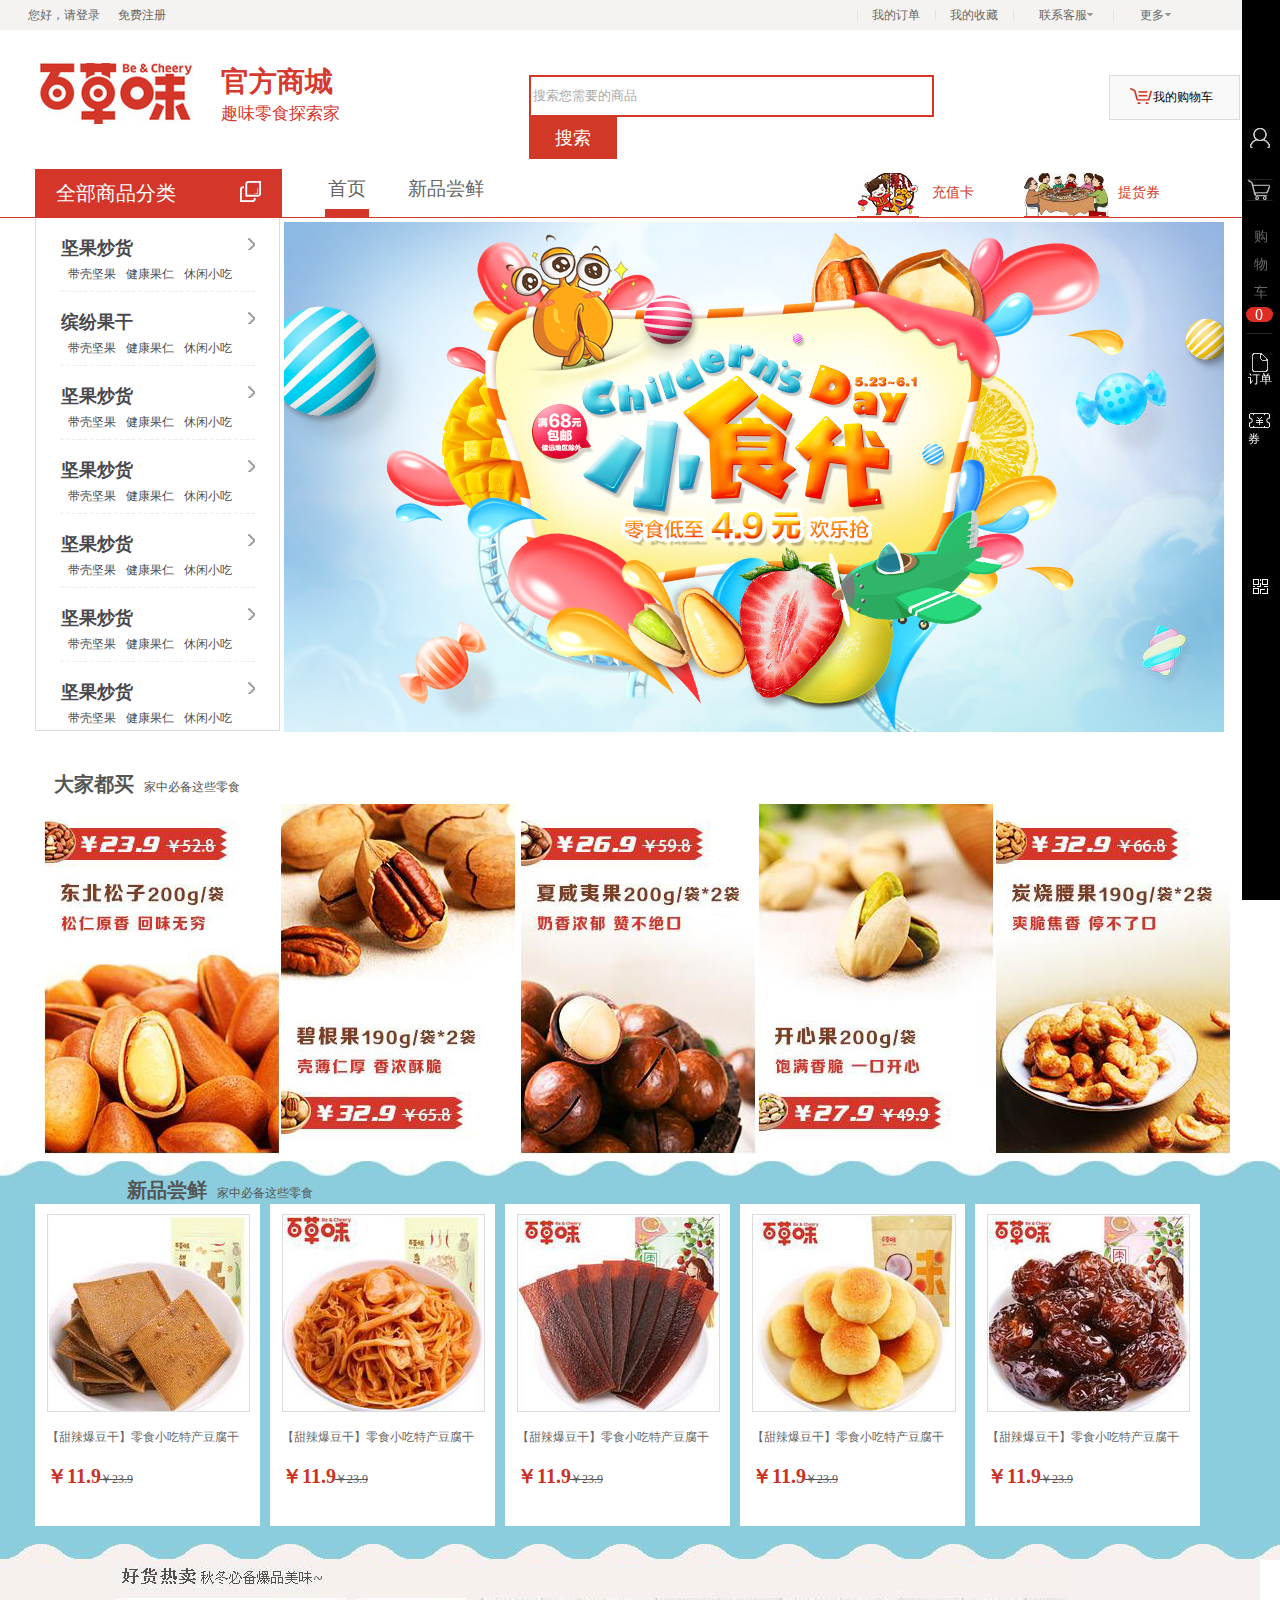
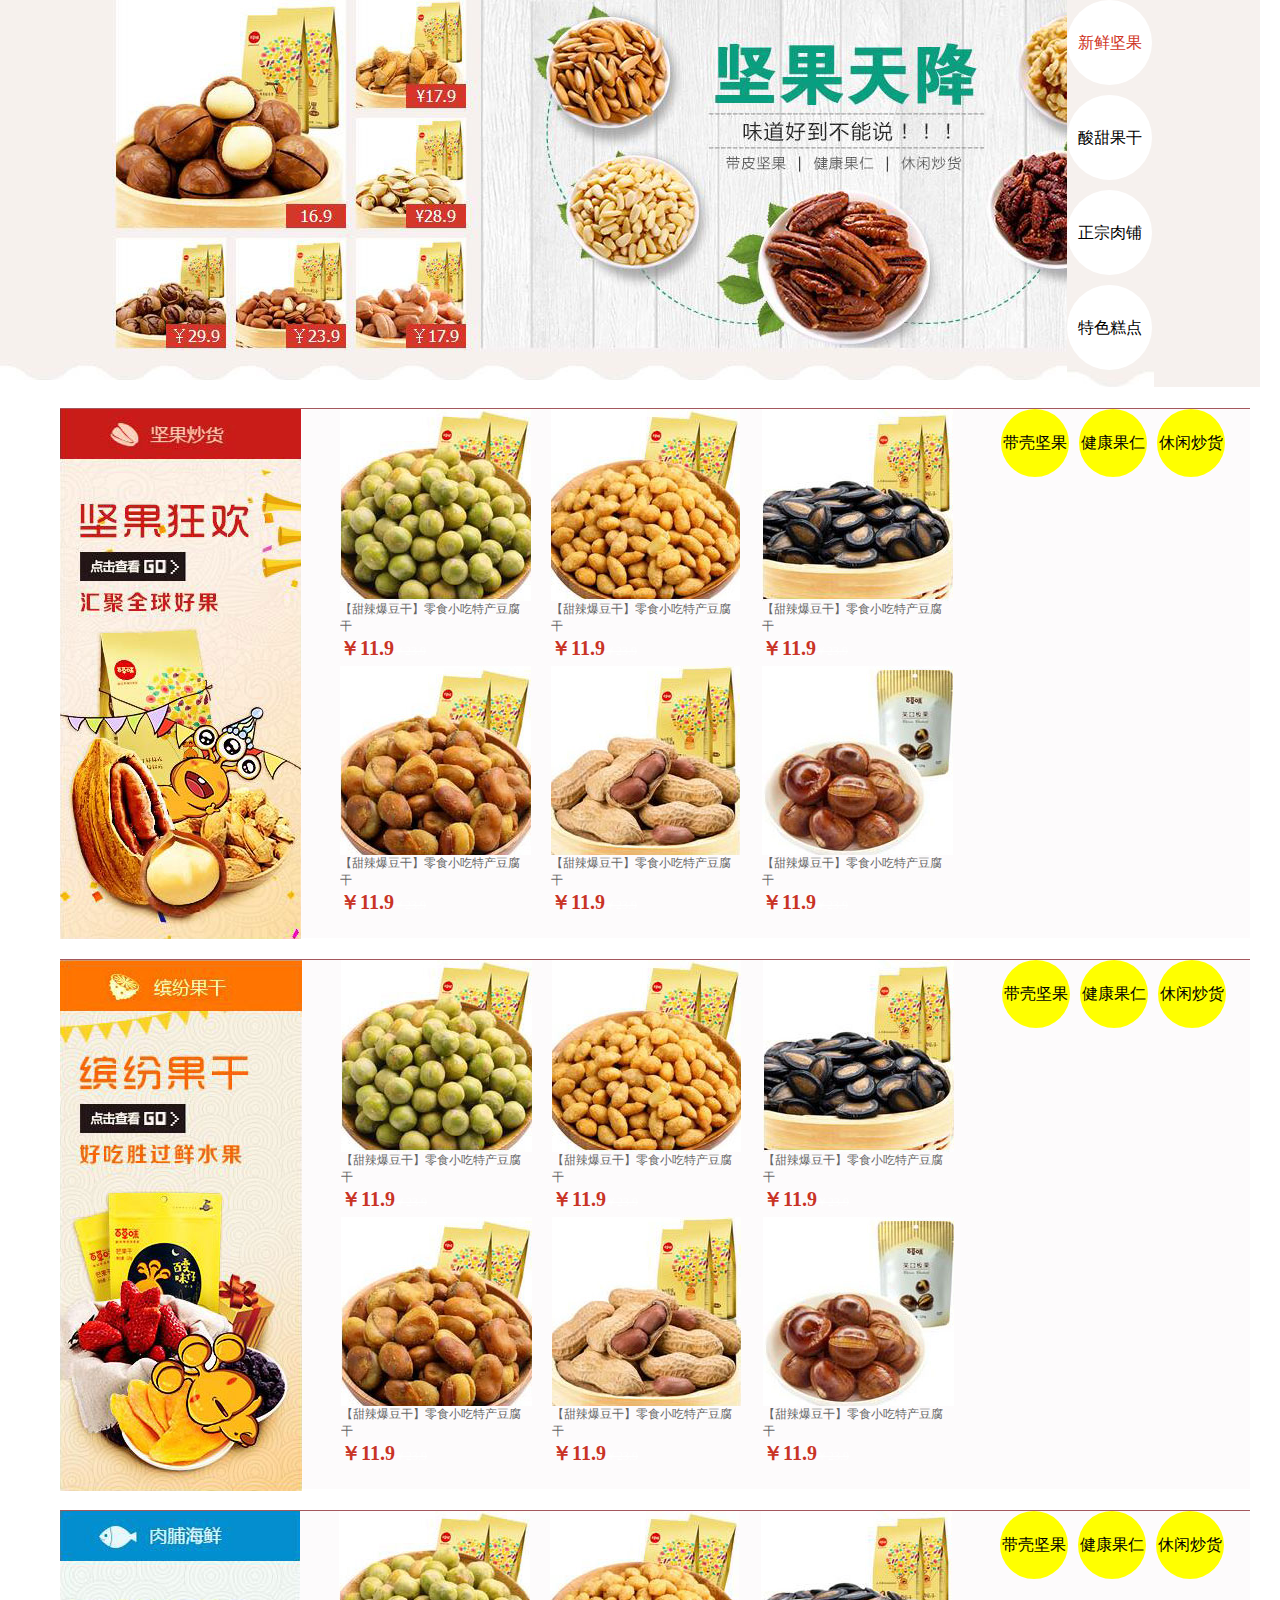
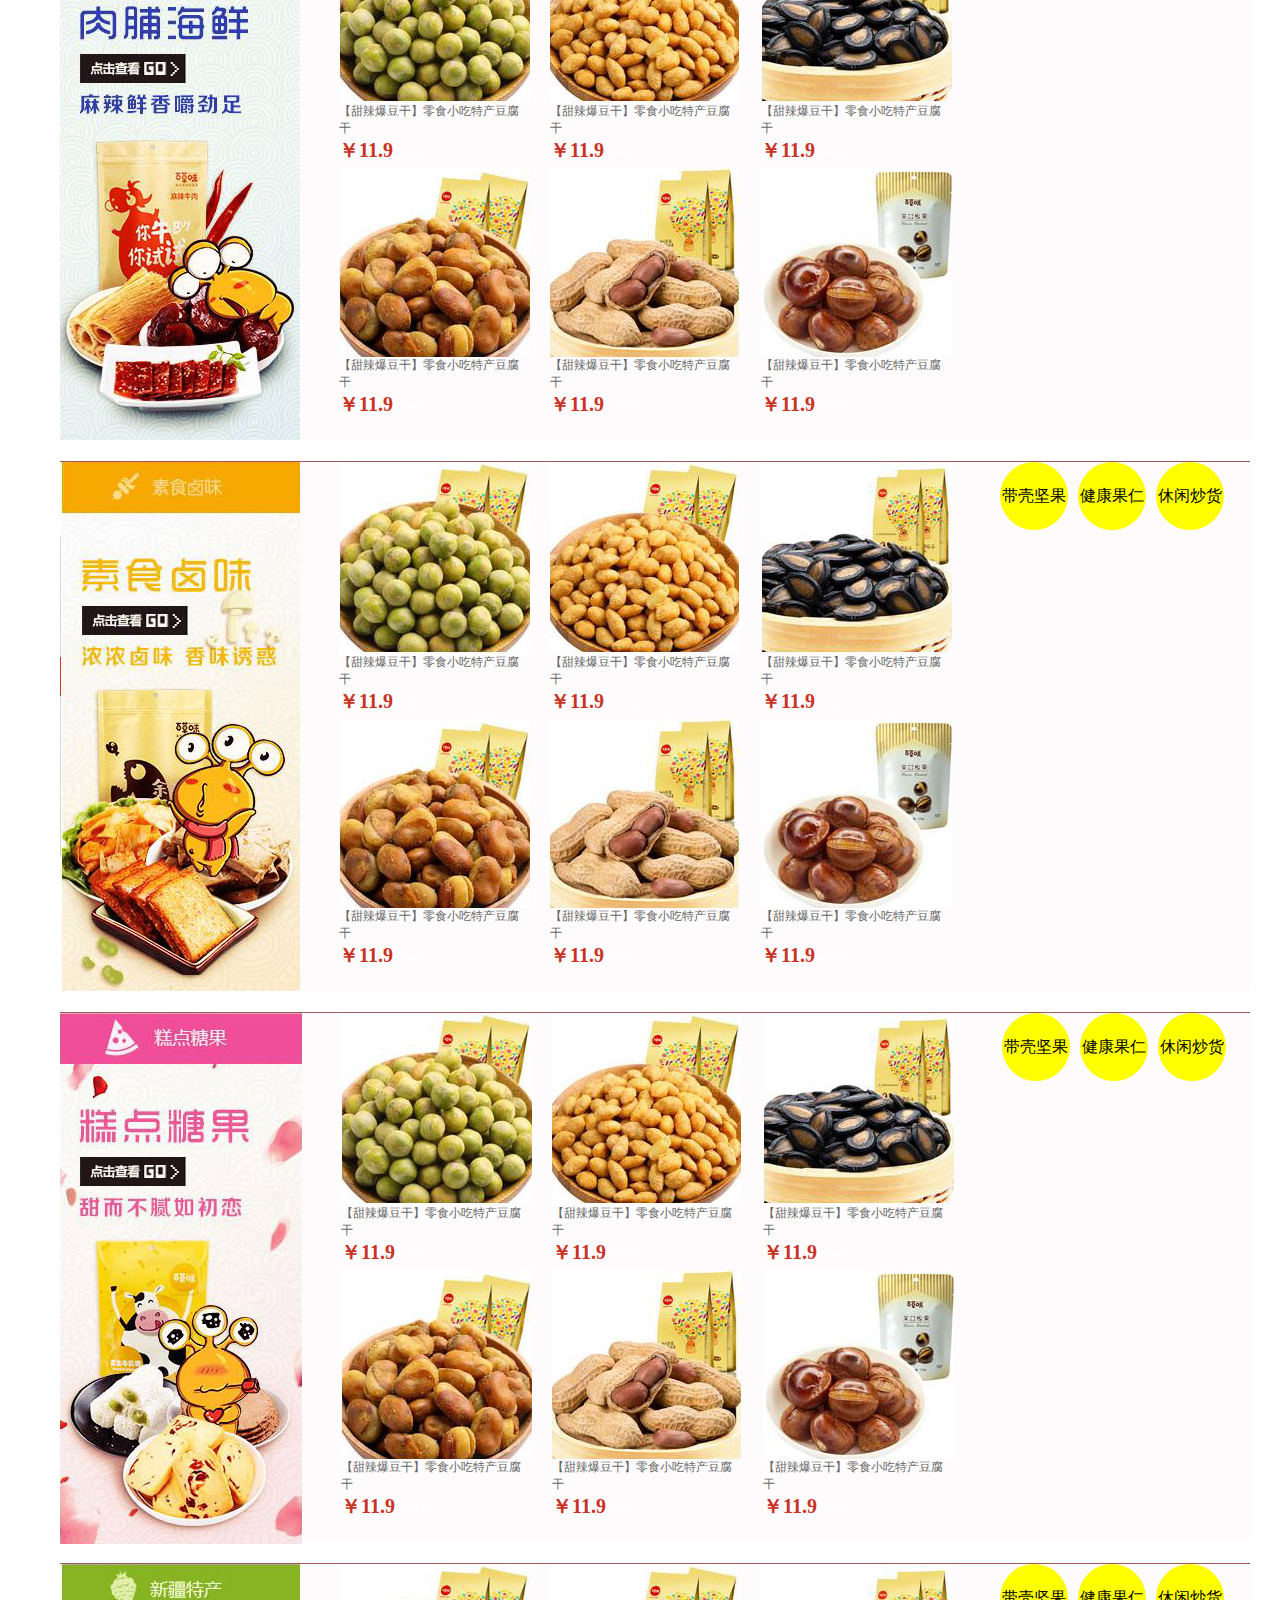
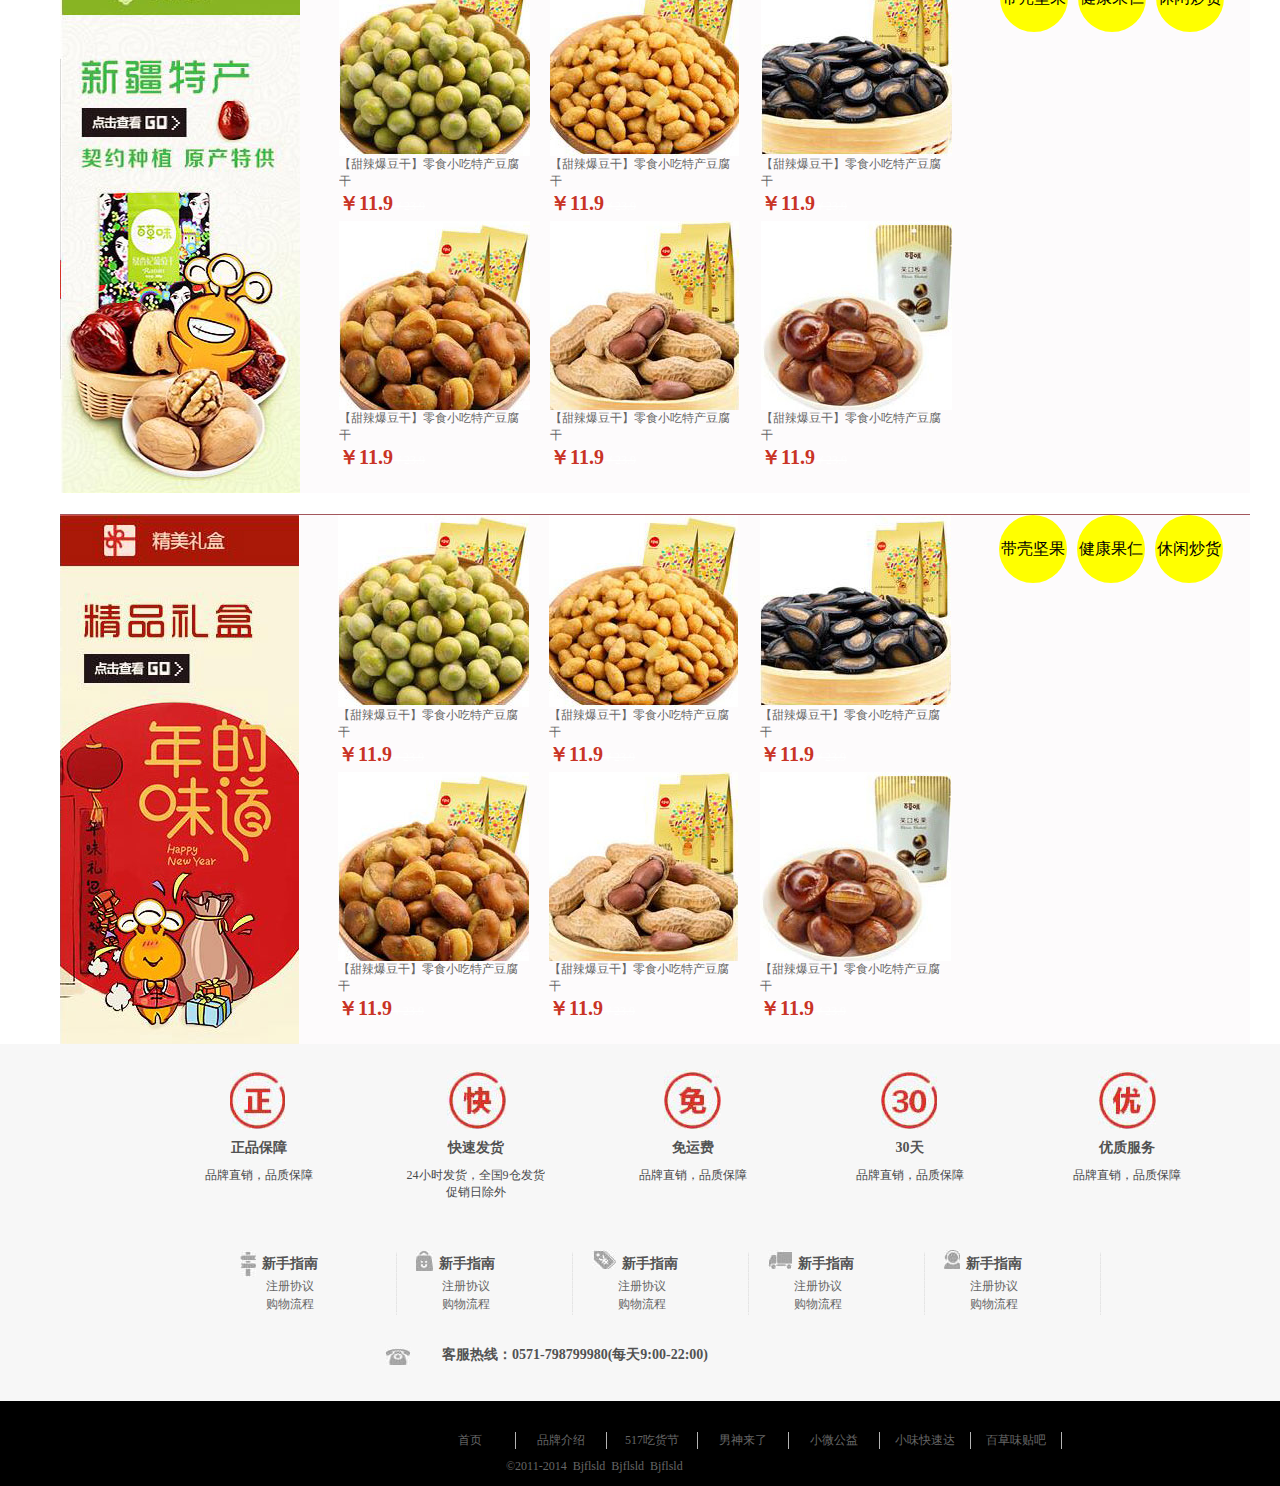
<file: baicaowei/index.html>
<!DOCTYPE html>
<html>

	<head>
		<meta charset="UTF-8">
		<title></title>
		<link rel="stylesheet" type="text/css" href="css/common.css" />
		<link rel="stylesheet" type="text/css" href="css/index.css" />
	</head>

	<body>
		<!--右导航条-->
		<div class="item_right">
			<div class="person _person" id="people"><img class="picRegister" src="img/item_right/item_right_03.jpg" /></div>
			<!--登录注册小菜单-->
			<div class="register border _register" id="list_one">
				<img class="crab" src="img/register/register_03.jpg" />
				<div class="register_word" >
					<span>您好,</span>
					<a class="register_feature" href="enter_in.html">请登录</a>
					<!--<img src="img/register/register_07.jpg"/>-->
					<a class="register_feature" href="register.html">注册</a>
				</div>
				<ul class="register3">
					<li class="register3_1 left">
						<img src="img/register/register_11.jpg" />
						<p>我的订单</p>
					</li>
					<li class="register3_1 left">
						<img src="img/register/register_13.jpg" />
						<p>我的收藏</p>
						<li class="register3_1 left spec">
							<img src="img/register/register_16.jpg" />
							<p>卡券充值</p>
						</li>
					</li>
				</ul>
			</div>

			<img class="grey1" src="img/item_right/item_right_05.jpg" />
			<div class="shopcar">
				<img src="img/item_right/item_right_07.jpg" />
				<p><a href="shop_car.html">购物车</a></p>
				<div class="number">0</div>
				<img src="img/item_right/item_right_05.jpg" />
			</div>

			<img class="grey1_1" src="img/item_right/item_right_05.jpg" />

			<div class="indent _person" id="dingdan">
				<img class="picRegister" src="img/item_right/item_right_09.jpg" />
				<p>订单</p>
			</div>
			<!--订单滑动小菜单-->
			<div class="indent_list _register" id="list_two">
				<span>待付款订单</span>
			</div>

			<div class="indent ticket _person" id="cut_paper">
				<img class="picRegister" src="img/item_right/item_right_11.jpg" />
				<p>券</p>
			</div>
			<!--我的优惠券滑动小菜单-->
			<div class="discount indent_list _register" id="list_thr">
				<span>我的优惠券</span>
			</div>

			<div class="itemR_twoCode _person" id="ma"><img class="picRegister" src="img/item_right/item_right_13.jpg" /></div>
			<!--手机下单滑动小菜单-->
			<div class="pho_order _register" id="list_four">
				<img src="img/item_right/pho_order.jpg" />
				<span>扫一扫，手机下单更方便</span>
			</div>

			<!--<div class="tel _person"><img class="picRegister" src="img/item_right/item_right_15.jpg" /></div>
			<!--微信客服滑动小菜单-->
			<!--<div class="weixin_pic _register"></div>-->-->

			<!--<div class="toTop _person">
				<img class="picRegister" src="img/item_right/item_right_17.jpg" />
				<p>top</p>
			</div>-->
			<!--返回顶部滑动小菜单-->
			<div class="indent_list top _register">
				<span>返回顶部</span>
			</div>
		</div>

		<!--头部-->
		<div class="header">
			<div class="header1">
				<ul class="snav">
					<li class="snav1 left">您好，<a href="enter_in.html"<span id="enter">请登录</span>
					<img id="enter_triangle" src="img/header_snav_login.jpg" /> </li>
					<li class="snav1 left"><a href="register.html">免费注册</a></li>
					<li class="snav2 right" id=more_word><a href="###">更多</a><img src="img/header1_snav_06.jpg" /></li>
					<li class="snav2 right wider" id="word_service1"><a href="###">联系客服</a><img src="img/header1_snav_06.jpg" /></li>
					<li class="snav2 right"><a href="enter_in.html">我的收藏</a></li>
					<li class="snav2 right"><a href="enter_in.html">我的订单</a></li>
			</div>
			<!--登录下拉菜单-->
			<div class="login border" id="_login">
				<input class="txt" type="text" value="请输入手机号" />
				<input class="txt" type="text" value="请输入密码" />
				<br/>
				<div class="choose">
					<div class="rad"><img src="img/login_radio.jpg" />十天内免登陆</div>
					<span>忘记密码？</span>
				</div>
				<div class="red">登录</div>
			</div>
			<!--联系客服下拉菜单-->
			<div class="service1 border" id="_service1">
				<img src="img/sevice1_07.jpg" />
				<p class="weixin">微信客服咨询</p>
				<p class="number">0777001-123344</p>
				<p class="phone">电话咨询</p>
			</div>
			<!--更多的下拉效果-->
			<ul class="more border" id="_more">
				<li><a id="more_content" href="###">收藏本站</a></li>
				<li><a id="more_content" href="http://weibo.com/baicaowei" target="_blank">新浪微博</a></li>
				<li><a id="more_content" href="http://tieba.baidu.com/f?kw=%B0%D9%B2%DD%CE%B6&fr=ala0&tpl=5" target="_blank">百度贴吧</a></lrei>
			</ul>
			<!--logo和搜索-->
			<div class="header2">
				<div class="logo">
					<img src="img/header2_03.gif" />
					<div class="logo_word">
						<p class="weighter">官方商城</p>
						<p class="_normal">趣味零食探索家</p>
					</div>
				</div>
				<div class="search">
					<input class="search_box" type="text" value="搜索您需要的商品" />
					<div class="search_word"><a href="###">搜索</a></div>
				</div>
				<a class="shopping_card border" href="shop_car.html">
					<img src="img/header2_06.gif" />
					<span>我的购物车</span>
				</a>
			</div>
			
			<div class="header2 pop_up">
				<div class="logo">
					<img src="img/header2_03.gif" />
					<div class="logo_word">
						<p class="weighter">官方商城</p>
						<p class="_normal">趣味零食探索家</p>
					</div>
				</div>
				<div class="search">
					<input class="search_box" type="text" value="搜索您需要的商品" />
					<div class="search_word"><a href="###">搜索</a></div>
				</div>
				<div class="shopping_card border">
					<img src="img/header2_06.gif" />
					<span>我的购物车</span>
				</div>
			</div>
		</div>
		<!--导航条-->
		<div class="nav">
			<ul class="nav1">
				<li class="one">
					<p>全部商品分类</p><img src="img/nav_08.jpg" /></li>
				<li class="two"><a href="###">首页</a></li>
				<li class="thr" id="new_taste" ><a href="###">新品尝鲜</a>
					<div class="under" ></div>
				</li>
			</ul>
			<a class="rechargeable" href="###">
				<img src="img/nav_03.jpg" />
				<p>充值卡</p>
			</a>
			<a class="rechargeable  Redemption" href="###">
				<img src="img/nav_05.jpg" />
				<p>提货券</p>
			</a>
		</div>

		<!--banner图-->
		<div class="banner">
			<!--二级菜单-->
			<div class="sec_list border">
				<ul class="targ">
					<li>
						<h3>坚果炒货</h3>
						<img src="img/sec_list/images/sec_list_06.jpg" />
						<p>
							<span>带壳坚果</span><span>健康果仁</span><span>休闲小吃</span>
						</p>
					</li>
					<li>
						<h3>缤纷果干</h3>
						<img src="img/sec_list/images/sec_list_06.jpg" />
						<p>
							<span>带壳坚果</span><span>健康果仁</span><span>休闲小吃</span>
						</p>
					</li>
					<li>
						<h3>坚果炒货</h3>
						<img src="img/sec_list/images/sec_list_06.jpg" />
						<p>
							<span>带壳坚果</span><span>健康果仁</span><span>休闲小吃</span>
						</p>
					</li>
					<li>
						<h3>坚果炒货</h3>
						<img src="img/sec_list/images/sec_list_06.jpg" />
						<p>
							<span>带壳坚果</span><span>健康果仁</span><span>休闲小吃</span>
						</p>
					</li>
					<li>
						<h3>坚果炒货</h3>
						<img src="img/sec_list/images/sec_list_06.jpg" />
						<p>
							<span>带壳坚果</span><span>健康果仁</span><span>休闲小吃</span>
						</p>
					</li>
					<li>
						<h3>坚果炒货</h3>
						<img src="img/sec_list/images/sec_list_06.jpg" />
						<p>
							<span>带壳坚果</span><span>健康果仁</span><span>休闲小吃</span>
						</p>
					</li>
					<li class="spec">
						<h3>坚果炒货</h3>
						<img src="img/sec_list/images/sec_list_06.jpg" />
						<p>
							<span>带壳坚果</span><span>健康果仁</span><span>休闲小吃</span>
						</p>
					</li>
				</ul>
			</div>

			<div class="one border">
				<h3><a href="###">带壳坚果</a></h3>
				<p>
					<span><a href="goods .html">东北松子</a></span>
					<span><a href="###">碧根果</a></span>
					<span><a href="###">夏威夷果</a></span>
					<span><a href="###">巴西松子</a></span>
					<span><a href="###">开心果</a></span>
					<span><a href="###">手剥山核桃</a></span>
					<span><a href="###">小白杏</a></span>
					<span><a href="###">红松子</a></span>
					<span><a href="###">诸暨香榧</a></span>
					<span><a href="###">榛子</a></span>
				</p>
				<h3><a href="###">健康果仁</a></h3>
				<p>
					<span><a href="###">炭烧腰果</a></span>
					<span><a href="###">盐焗腰果</a></span>
					<span><a href="###">带皮腰果</a></span>
					<span><a href="###">巴旦木仁</a></span>
					<span><a href="###">松子仁</a></span>
					<span><a href="###">大山核桃仁</a></span>
					<span><a href="###">山核桃仁</a></span>
					<span><a href="###">琥珀桃仁</a></span>
					<span><a href="###">碧根果仁</a></span>
					<span><a href="###">夏威夷果仁</a></span>
				</p>
			</div>
			<div class="one border two">
				<h3><a href="###">休闲小吃</a></h3>
				<p>
					<span><a href="###">黑皮花生</a></span>
					<span><a href="###">黑芸豆</a></span>
					<span><a href="###">奶油花生</a></span>
					<span><a href="###">多味花生</a></span>
					<span><a href="###">熟板栗仁</a></span>
					<span><a href="###">珍珠莲子</a></span>
					<span><a href="###">南瓜子</a></span>
					<span><a href="###">白芸豆</a></span>
					<span><a href="###">蟹黄蚕豆</a></span>
					<span><a href="###">笑口板栗</a></span>
				</p>
				<h3><a href="###">带壳坚果</a></h3>
				<p>
					<span><a href="###">碧根果</a></span>
					<span><a href="###">碧根果</a></span>
					<span><a href="###">碧根果</a></span>
					<span><a href="###">碧根果</a></span>
					<span><a href="###">碧根果</a></span>
					<span><a href="###">碧根果</a></span>
					<span><a href="###">碧根果</a></span>
					<span><a href="###">碧根果</a></span>
					<span><a href="###">碧根果</a></span>
					<span><a href="###">碧根果</a></span>
				</p>
				<h3><a href="###">带壳坚果</a></h3>
				<p>
					<span><a href="###">碧根果</a></span>
					<span><a href="###">碧根果</a></span>
					<span><a href="###">碧根果</a></span>
					<span><a href="###">碧根果</a></span>
					<span><a href="###">碧根果</a></span>
					<span><a href="###">碧根果</a></span>
					<span><a href="###">碧根果</a></span>
					<span><a href="###">碧根果</a></span>
					<span><a href="###">碧根果</a></span>
					<span><a href="###">碧根果</a></span>
				</p>
			</div>
			<div class="one border thr">
				<h3><a href="###">带壳坚果</a></h3>
				<p>
					<span><a href="###">碧根果</a></span>
					<span><a href="###">碧根果</a></span>
					<span><a href="###">碧根果</a></span>
					<span><a href="###">碧根果</a></span>
					<span><a href="###">碧根果</a></span>
					<span><a href="###">碧根果</a></span>
					<span><a href="###">碧根果</a></span>
					<span><a href="###">碧根果</a></span>
					<span><a href="###">碧根果</a></span>
					<span><a href="###">碧根果</a></span>
				</p>
				<h3><a href="###">带壳坚果</a></h3>
				<p>
					<span><a href="###">碧根果</a></span>
					<span><a href="###">碧根果</a></span>
					<span><a href="###">碧根果</a></span>
					<span><a href="###">碧根果</a></span>
					<span><a href="###">碧根果</a></span>
					<span><a href="###">碧根果</a></span>
					<span><a href="###">碧根果</a></span>
					<span><a href="###">碧根果</a></span>
					<span><a href="###">碧根果</a></span>
					<span><a href="###">碧根果</a></span>
				</p>
				<h3><a href="###">带壳坚果</a></h3>
				<p>
					<span><a href="###">碧根果</a></span>
					<span><a href="###">碧根果</a></span>
					<span><a href="###">碧根果</a></span>
					<span><a href="###">碧根果</a></span>
					<span><a href="###">碧根果</a></span>
					<span><a href="###">碧根果</a></span>
					<span><a href="###">碧根果</a></span>
					<span><a href="###">碧根果</a></span>
					<span><a href="###">碧根果</a></span>
					<span><a href="###">碧根果</a></span>
				</p>
				<h3><a href="###">带壳坚果</a></h3>
				<p>
					<span><a href="###">碧根果</a></span>
					<span><a href="###">碧根果</a></span>
					<span><a href="###">碧根果</a></span>
					<span><a href="###">碧根果</a></span>
					<span><a href="###">碧根果</a></span>
					<span><a href="###">碧根果</a></span>
					<span><a href="###">碧根果</a></span>
					<span><a href="###">碧根果</a></span>
					<span><a href="###">碧根果</a></span>
					<span><a href="###">碧根果</a></span>
				</p>
				<h3><a href="###">带壳坚果</a></h3>
				<p>
					<span><a href="###">碧根果</a></span>
					<span><a href="###">碧根果</a></span>
					<span><a href="###">碧根果</a></span>
					<span><a href="###">碧根果</a></span>
					<span><a href="###">碧根果</a></span>
					<span><a href="###">碧根果</a></span>
					<span><a href="###">碧根果</a></span>
					<span><a href="###">碧根果</a></span>
					<span><a href="###">碧根果</a></span>
					<span><a href="###">碧根果</a></span>
				</p>
			</div>
			<div class="one border fou">
				<h3><a href="###">带壳坚果</a></h3>
				<p>
					<span><a href="###">碧根果</a></span>
					<span><a href="###">碧根果</a></span>
					<span><a href="###">碧根果</a></span>
					<span><a href="###">碧根果</a></span>
					<span><a href="###">碧根果</a></span>
					<span><a href="###">碧根果</a></span>
					<span><a href="###">碧根果</a></span>
					<span><a href="###">碧根果</a></span>
					<span><a href="###">碧根果</a></span>
					<span><a href="###">碧根果</a></span>
				</p>
				<h3><a href="###">带壳坚果</a></h3>
				<p>
					<span><a href="###">碧根果</a></span>
					<span><a href="###">碧根果</a></span>
					<span><a href="###">碧根果</a></span>
					<span><a href="###">碧根果</a></span>
					<span><a href="###">碧根果</a></span>
					<span><a href="###">碧根果</a></span>
					<span><a href="###">碧根果</a></span>
					<span><a href="###">碧根果</a></span>
					<span><a href="###">碧根果</a></span>
					<span><a href="###">碧根果</a></span>
				</p>
				<h3><a href="###">带壳坚果</a></h3>
				<p>
					<span><a href="###">碧根果</a></span>
					<span><a href="###">碧根果</a></span>
					<span><a href="###">碧根果</a></span>
					<span><a href="###">碧根果</a></span>
					<span><a href="###">碧根果</a></span>
					<span><a href="###">碧根果</a></span>
					<span><a href="###">碧根果</a></span>
					<span><a href="###">碧根果</a></span>
					<span><a href="###">碧根果</a></span>
					<span><a href="###">碧根果</a></span>
				</p>
			</div>
			<div class="one border fiv">
				<h3><a href="###">带壳坚果</a></h3>
				<p>
					<span><a href="###">碧根果</a></span>
					<span><a href="###">碧根果</a></span>
					<span><a href="###">碧根果</a></span>
					<span><a href="###">碧根果</a></span>
					<span><a href="###">碧根果</a></span>
					<span><a href="###">碧根果</a></span>
					<span><a href="###">碧根果</a></span>
					<span><a href="###">碧根果</a></span>
					<span><a href="###">碧根果</a></span>
					<span><a href="###">碧根果</a></span>
				</p>
			</div>
			<div class="one border six">
				<h3><a href="###">带壳坚果</a></h3>
				<p>
					<span><a href="###">碧根果</a></span>
					<span><a href="###">碧根果</a></span>
					<span><a href="###">碧根果</a></span>
					<span><a href="###">碧根果</a></span>
					<span><a href="###">碧根果</a></span>
					<span><a href="###">碧根果</a></span>
					<span><a href="###">碧根果</a></span>
					<span><a href="###">碧根果</a></span>
					<span><a href="###">碧根果</a></span>
					<span><a href="###">碧根果</a></span>
				</p>
			</div>
			<div class="one border sev">
				<h3><a href="###">带壳坚果</a></h3>
				<p>
					<span><a href="###">碧根果</a></span>
					<span><a href="###">碧根果</a></span>
					<span><a href="###">碧根果</a></span>
					<span><a href="###">碧根果</a></span>
					<span><a href="###">碧根果</a></span>
					<span><a href="###">碧根果</a></span>
					<span><a href="###">碧根果</a></span>
					<span><a href="###">碧根果</a></span>
					<span><a href="###">碧根果</a></span>
					<span><a href="###">碧根果</a></span>
				</p>
				<h3><a href="###">带壳坚果</a></h3>
				<p>
					<span><a href="###">碧根果</a></span>
					<span><a href="###">碧根果</a></span>
					<span><a href="###">碧根果</a></span>
					<span><a href="###">碧根果</a></span>
					<span><a href="###">碧根果</a></span>
				</p>
			</div>
			<div class="banner_pic"></div>
		</div>
		<!--主体部分-->
		<!--食品第一部分-->
		<div class="main1">
			<span class="spec">大家都买</span><span>家中必备这些零食</span>
			<div class="picture">
				<a href="goods .html"><img src="img/main1/images/main1_03.jpg" /></a>
				<a href="###"><img src="img/main1/images/main1_05.jpg" /></a>
				<a href="###"><img src="img/main1/images/main1_06.jpg" /></a>
				<a href="###"><img src="img/main1/images/main1_08.jpg" /></a>
				<a href="###"><img src="img/main1/images/main1_10.jpg" /></a>
			</div>
		</div>
		<!--食品第二部分-->
		<div class="main2_1"></div>
		<div class="main2_2">
			<span class="spec">新品尝鲜</span><span>家中必备这些零食</span>
			<div class="main2_2_B">
				<div class="main2_2_B1 left" >
					<a href="###">
						<img class="border" src="img/main2/images/main2_03.jpg"/>
						<p>【甜辣爆豆干】零食小吃特产豆腐干</p>
						<h3>￥11.9<span>￥23.9</span></h3>
					</a>
				</div>
				<div class="main2_2_B1 left" >
					<a href="###">
						<img class="border" src="img/main2/images/main2_05.jpg"/>
						<p>【甜辣爆豆干】零食小吃特产豆腐干</p>
						<h3>￥11.9<span>￥23.9</span></h3>
					</a>
				</div>
				<div class="main2_2_B1 left" >
					<a href="###">
						<img class="border" src="img/main2/images/main2_07.jpg"/>
						<p>【甜辣爆豆干】零食小吃特产豆腐干</p>
						<h3>￥11.9<span>￥23.9</span></h3>
					</a>
				</div>
				<div class="main2_2_B1 left" >
					<a href="###">
						<img class="border" src="img/main2/images/main2_09.jpg"/>
						<p>【甜辣爆豆干】零食小吃特产豆腐干</p>
						<h3>￥11.9<span>￥23.9</span></h3>
					</a>
				</div>
				<div class="main2_2_B1 left " >
					<a href="###">
						<img class="border" src="img/main2/images/main2_11.jpg"/>
						<p>【甜辣爆豆干】零食小吃特产豆腐干</p>
						<h3>￥11.9<span>￥23.9</span></h3>
					</a>
				</div>
			</div>
		</div>	
		<div class="main2_3"></div>
		<!--主体竖排轮播图部分-->
		<div class="main3">
			<div class="photo_frame">
				<ul class="pic">
					<li><img src="img/main3/main3_1.jpg"/></li>
					<li><img src="img/main3/main3_2.jpg"/></li>
					<li><img src="img/main3/main3_3.jpg"/></li>
					<li><img src="img/main3/main3_4.jpg"/></li>
				</ul>
			</div>
			<div class="word left">
				<ul class="word1 "> 
					<li class="red">新鲜坚果</li>
					<li>酸甜果干</li>
					<li>正宗肉铺</li>
					<li>特色糕点</li>
				</ul>
				<div class="back"><img src="img/main3/main3_background.jpg"/></div>
			</div>
		</div>
		<!--main4主题横排轮播部分-->
		<div class="main4" id="_main4">
			<img class="left" src="img/main4/images/main4_03.jpg"/>
			<div class="main4_C left" id="_main4_C">
				<div class="long_box">
					<div class="move1">
						<div class="main4_C_one" href="###">
							<a href="###">
								<img src="img/main4/images/main4_05.jpg"/>
								<p>【甜辣爆豆干】零食小吃特产豆腐干</p>
									<h3>￥11.9<span>￥23.9</span></h3>
							</a>
						</div>
						
						<div class="main4_C_one" href="###">
							<a href="###">
								<img src="img/main4/images/main4_07.jpg"/>
								<p>【甜辣爆豆干】零食小吃特产豆腐干</p>
									<h3>￥11.9<span>￥23.9</span></h3>
							</a>
						</div>
						<div class="main4_C_one" href="###">
							<a href="###">
								<img src="img/main4/images/main4_09.jpg"/>
								<p>【甜辣爆豆干】零食小吃特产豆腐干</p>
									<h3>￥11.9<span>￥23.9</span></h3>
							</a>
						</div>
						<div class="main4_C_one" href="###">
							<a href="###">
								<img src="img/main4/images/main4_14.jpg"/>
								<p>【甜辣爆豆干】零食小吃特产豆腐干</p>
									<h3>￥11.9<span>￥23.9</span></h3>
							</a>
						</div>
						<div class="main4_C_one" href="###">
							<a href="###">
								<img src="img/main4/images/main4_15.jpg"/>
								<p>【甜辣爆豆干】零食小吃特产豆腐干</p>
									<h3>￥11.9<span>￥23.9</span></h3>
							</a>
						</div>
						<div class="main4_C_one" href="###">
							<a href="###">
								<img src="img/main4/images/main4_16.jpg"/>
								<p>【甜辣爆豆干】零食小吃特产豆腐干</p>
									<h3>￥11.9<span>￥23.9</span></h3>
							</a>
						</div>
					</div>
					
					<div class="move1">
						<div class="main4_C_one" href="###">
							<a href="###">
								<img src="img/main4/images/main4_07.jpg"/>
								<p>【甜辣爆豆干】零食小吃特产豆腐干</p>
									<h3>￥11.9<span>￥23.9</span></h3>
							</a>
						</div>
						
						<div class="main4_C_one" href="###">
							<a href="###">
								<img src="img/main4/images/main4_09.jpg"/>
								<p>【甜辣爆豆干】零食小吃特产豆腐干</p>
									<h3>￥11.9<span>￥23.9</span></h3>
							</a>
						</div>
						<div class="main4_C_one" href="###">
							<a href="###">
								<img src="img/main4/images/main4_05.jpg"/>
								<p>【甜辣爆豆干】零食小吃特产豆腐干</p>
									<h3>￥11.9<span>￥23.9</span></h3>
							</a>
						</div>
						<div class="main4_C_one" href="###">
							<a href="###">
								<img src="img/main4/images/main4_14.jpg"/>
								<p>【甜辣爆豆干】零食小吃特产豆腐干</p>
									<h3>￥11.9<span>￥23.9</span></h3>
							</a>
						</div>
						<div class="main4_C_one" href="###">
							<a href="###">
								<img src="img/main4/images/main4_15.jpg"/>
								<p>【甜辣爆豆干】零食小吃特产豆腐干</p>
									<h3>￥11.9<span>￥23.9</span></h3>
							</a>
						</div>
						<div class="main4_C_one" href="###">
							<a href="###">
								<img src="img/main4/images/main4_16.jpg"/>
								<p>【甜辣爆豆干】零食小吃特产豆腐干</p>
									<h3>￥11.9<span>￥23.9</span></h3>
							</a>
						</div>
					</div>
					
					<div class="move1">
						<div class="main4_C_one" href="###">
							<a href="###">
								<img src="img/main4/images/main4_09.jpg"/>
								<p>【甜辣爆豆干】零食小吃特产豆腐干</p>
									<h3>￥11.9<span>￥23.9</span></h3>
							</a>
						</div>
						
						<div class="main4_C_one" href="###">
							<a href="###">
								<img src="img/main4/images/main4_05.jpg"/>
								<p>【甜辣爆豆干】零食小吃特产豆腐干</p>
									<h3>￥11.9<span>￥23.9</span></h3>
							</a>
						</div>
						<div class="main4_C_one" href="###">
							<a href="###">
								<img src="img/main4/images/main4_07.jpg"/>
								<p>【甜辣爆豆干】零食小吃特产豆腐干</p>
									<h3>￥11.9<span>￥23.9</span></h3>
							</a>
						</div>
						<div class="main4_C_one" href="###">
							<a href="###">
								<img src="img/main4/images/main4_14.jpg"/>
								<p>【甜辣爆豆干】零食小吃特产豆腐干</p>
									<h3>￥11.9<span>￥23.9</span></h3>
							</a>
						</div>
						<div class="main4_C_one" href="###">
							<a href="###">
								<img src="img/main4/images/main4_15.jpg"/>
								<p>【甜辣爆豆干】零食小吃特产豆腐干</p>
									<h3>￥11.9<span>￥23.9</span></h3>
							</a>
						</div>
						<div class="main4_C_one" href="###">
							<a href="###">
								<img src="img/main4/images/main4_16.jpg"/>
								<p>【甜辣爆豆干】零食小吃特产豆腐干</p>
									<h3>￥11.9<span>￥23.9</span></h3>
							</a>
						</div>
					</div>
				</div>
			</div>
		
		<ul class="main4_R left">
			<li class="main4_R1 left">带壳坚果</li>
			<li class="main4_R1 left">健康果仁</li>
			<li class="main4_R1 left">休闲炒货</li>
		</ul>
	</div>
	
	<!--main5主题横排轮播部分-->
		<div class="main4" id="_main5">
			<img class="left" src="img/main4/fruit.jpg"/>
			<div class="main4_C left" id="_main5_C">
				<div class="long_box">
					<div class="move1">
						<div class="main4_C_one" href="###">
							<a href="###">
								<img src="img/main4/images/main4_05.jpg"/>
								<p>【甜辣爆豆干】零食小吃特产豆腐干</p>
									<h3>￥11.9<span>￥23.9</span></h3>
							</a>
						</div>
						
						<div class="main4_C_one" href="###">
							<a href="###">
								<img src="img/main4/images/main4_07.jpg"/>
								<p>【甜辣爆豆干】零食小吃特产豆腐干</p>
									<h3>￥11.9<span>￥23.9</span></h3>
							</a>
						</div>
						<div class="main4_C_one" href="###">
							<a href="###">
								<img src="img/main4/images/main4_09.jpg"/>
								<p>【甜辣爆豆干】零食小吃特产豆腐干</p>
									<h3>￥11.9<span>￥23.9</span></h3>
							</a>
						</div>
						<div class="main4_C_one" href="###">
							<a href="###">
								<img src="img/main4/images/main4_14.jpg"/>
								<p>【甜辣爆豆干】零食小吃特产豆腐干</p>
									<h3>￥11.9<span>￥23.9</span></h3>
							</a>
						</div>
						<div class="main4_C_one" href="###">
							<a href="###">
								<img src="img/main4/images/main4_15.jpg"/>
								<p>【甜辣爆豆干】零食小吃特产豆腐干</p>
									<h3>￥11.9<span>￥23.9</span></h3>
							</a>
						</div>
						<div class="main4_C_one" href="###">
							<a href="###">
								<img src="img/main4/images/main4_16.jpg"/>
								<p>【甜辣爆豆干】零食小吃特产豆腐干</p>
									<h3>￥11.9<span>￥23.9</span></h3>
							</a>
						</div>
					</div>
					
					<div class="move1">
						<div class="main4_C_one" href="###">
							<a href="###">
								<img src="img/main4/images/main4_07.jpg"/>
								<p>【甜辣爆豆干】零食小吃特产豆腐干</p>
									<h3>￥11.9<span>￥23.9</span></h3>
							</a>
						</div>
						
						<div class="main4_C_one" href="###">
							<a href="###">
								<img src="img/main4/images/main4_09.jpg"/>
								<p>【甜辣爆豆干】零食小吃特产豆腐干</p>
									<h3>￥11.9<span>￥23.9</span></h3>
							</a>
						</div>
						<div class="main4_C_one" href="###">
							<a href="###">
								<img src="img/main4/images/main4_05.jpg"/>
								<p>【甜辣爆豆干】零食小吃特产豆腐干</p>
									<h3>￥11.9<span>￥23.9</span></h3>
							</a>
						</div>
						<div class="main4_C_one" href="###">
							<a href="###">
								<img src="img/main4/images/main4_14.jpg"/>
								<p>【甜辣爆豆干】零食小吃特产豆腐干</p>
									<h3>￥11.9<span>￥23.9</span></h3>
							</a>
						</div>
						<div class="main4_C_one" href="###">
							<a href="###">
								<img src="img/main4/images/main4_15.jpg"/>
								<p>【甜辣爆豆干】零食小吃特产豆腐干</p>
									<h3>￥11.9<span>￥23.9</span></h3>
							</a>
						</div>
						<div class="main4_C_one" href="###">
							<a href="###">
								<img src="img/main4/images/main4_16.jpg"/>
								<p>【甜辣爆豆干】零食小吃特产豆腐干</p>
									<h3>￥11.9<span>￥23.9</span></h3>
							</a>
						</div>
					</div>
					
					<div class="move1">
						<div class="main4_C_one" href="###">
							<a href="###">
								<img src="img/main4/images/main4_09.jpg"/>
								<p>【甜辣爆豆干】零食小吃特产豆腐干</p>
									<h3>￥11.9<span>￥23.9</span></h3>
							</a>
						</div>
						
						<div class="main4_C_one" href="###">
							<a href="###">
								<img src="img/main4/images/main4_05.jpg"/>
								<p>【甜辣爆豆干】零食小吃特产豆腐干</p>
									<h3>￥11.9<span>￥23.9</span></h3>
							</a>
						</div>
						<div class="main4_C_one" href="###">
							<a href="###">
								<img src="img/main4/images/main4_07.jpg"/>
								<p>【甜辣爆豆干】零食小吃特产豆腐干</p>
									<h3>￥11.9<span>￥23.9</span></h3>
							</a>
						</div>
						<div class="main4_C_one" href="###">
							<a href="###">
								<img src="img/main4/images/main4_14.jpg"/>
								<p>【甜辣爆豆干】零食小吃特产豆腐干</p>
									<h3>￥11.9<span>￥23.9</span></h3>
							</a>
						</div>
						<div class="main4_C_one" href="###">
							<a href="###">
								<img src="img/main4/images/main4_15.jpg"/>
								<p>【甜辣爆豆干】零食小吃特产豆腐干</p>
									<h3>￥11.9<span>￥23.9</span></h3>
							</a>
						</div>
						<div class="main4_C_one" href="###">
							<a href="###">
								<img src="img/main4/images/main4_16.jpg"/>
								<p>【甜辣爆豆干】零食小吃特产豆腐干</p>
									<h3>￥11.9<span>￥23.9</span></h3>
							</a>
						</div>
					</div>
				</div>
			</div>
		
		<ul class="main4_R specle left">
			<li class="main4_R1 left">带壳坚果</li>
			<li class="main4_R1 left">健康果仁</li>
			<li class="main4_R1 left">休闲炒货</li>
		</ul>
	</div>
	
	<!--main6主题横排轮播部分-->
		<div class="main4" id="_main6">
			<img class="left" src="img/main4/fish.jpg"/>
			<div class="main4_C left" id="_main6_C">
				<div class="long_box">
					<div class="move1">
						<div class="main4_C_one" href="###">
							<a href="###">
								<img src="img/main4/images/main4_05.jpg"/>
								<p>【甜辣爆豆干】零食小吃特产豆腐干</p>
									<h3>￥11.9<span>￥23.9</span></h3>
							</a>
						</div>
						
						<div class="main4_C_one" href="###">
							<a href="###">
								<img src="img/main4/images/main4_07.jpg"/>
								<p>【甜辣爆豆干】零食小吃特产豆腐干</p>
									<h3>￥11.9<span>￥23.9</span></h3>
							</a>
						</div>
						<div class="main4_C_one" href="###">
							<a href="###">
								<img src="img/main4/images/main4_09.jpg"/>
								<p>【甜辣爆豆干】零食小吃特产豆腐干</p>
									<h3>￥11.9<span>￥23.9</span></h3>
							</a>
						</div>
						<div class="main4_C_one" href="###">
							<a href="###">
								<img src="img/main4/images/main4_14.jpg"/>
								<p>【甜辣爆豆干】零食小吃特产豆腐干</p>
									<h3>￥11.9<span>￥23.9</span></h3>
							</a>
						</div>
						<div class="main4_C_one" href="###">
							<a href="###">
								<img src="img/main4/images/main4_15.jpg"/>
								<p>【甜辣爆豆干】零食小吃特产豆腐干</p>
									<h3>￥11.9<span>￥23.9</span></h3>
							</a>
						</div>
						<div class="main4_C_one" href="###">
							<a href="###">
								<img src="img/main4/images/main4_16.jpg"/>
								<p>【甜辣爆豆干】零食小吃特产豆腐干</p>
									<h3>￥11.9<span>￥23.9</span></h3>
							</a>
						</div>
					</div>
					
					<div class="move1">
						<div class="main4_C_one" href="###">
							<a href="###">
								<img src="img/main4/images/main4_07.jpg"/>
								<p>【甜辣爆豆干】零食小吃特产豆腐干</p>
									<h3>￥11.9<span>￥23.9</span></h3>
							</a>
						</div>
						
						<div class="main4_C_one" href="###">
							<a href="###">
								<img src="img/main4/images/main4_09.jpg"/>
								<p>【甜辣爆豆干】零食小吃特产豆腐干</p>
									<h3>￥11.9<span>￥23.9</span></h3>
							</a>
						</div>
						<div class="main4_C_one" href="###">
							<a href="###">
								<img src="img/main4/images/main4_05.jpg"/>
								<p>【甜辣爆豆干】零食小吃特产豆腐干</p>
									<h3>￥11.9<span>￥23.9</span></h3>
							</a>
						</div>
						<div class="main4_C_one" href="###">
							<a href="###">
								<img src="img/main4/images/main4_14.jpg"/>
								<p>【甜辣爆豆干】零食小吃特产豆腐干</p>
									<h3>￥11.9<span>￥23.9</span></h3>
							</a>
						</div>
						<div class="main4_C_one" href="###">
							<a href="###">
								<img src="img/main4/images/main4_15.jpg"/>
								<p>【甜辣爆豆干】零食小吃特产豆腐干</p>
									<h3>￥11.9<span>￥23.9</span></h3>
							</a>
						</div>
						<div class="main4_C_one" href="###">
							<a href="###">
								<img src="img/main4/images/main4_16.jpg"/>
								<p>【甜辣爆豆干】零食小吃特产豆腐干</p>
									<h3>￥11.9<span>￥23.9</span></h3>
							</a>
						</div>
					</div>
					
					<div class="move1">
						<div class="main4_C_one" href="###">
							<a href="###">
								<img src="img/main4/images/main4_09.jpg"/>
								<p>【甜辣爆豆干】零食小吃特产豆腐干</p>
									<h3>￥11.9<span>￥23.9</span></h3>
							</a>
						</div>
						
						<div class="main4_C_one" href="###">
							<a href="###">
								<img src="img/main4/images/main4_05.jpg"/>
								<p>【甜辣爆豆干】零食小吃特产豆腐干</p>
									<h3>￥11.9<span>￥23.9</span></h3>
							</a>
						</div>
						<div class="main4_C_one" href="###">
							<a href="###">
								<img src="img/main4/images/main4_07.jpg"/>
								<p>【甜辣爆豆干】零食小吃特产豆腐干</p>
									<h3>￥11.9<span>￥23.9</span></h3>
							</a>
						</div>
						<div class="main4_C_one" href="###">
							<a href="###">
								<img src="img/main4/images/main4_14.jpg"/>
								<p>【甜辣爆豆干】零食小吃特产豆腐干</p>
									<h3>￥11.9<span>￥23.9</span></h3>
							</a>
						</div>
						<div class="main4_C_one" href="###">
							<a href="###">
								<img src="img/main4/images/main4_15.jpg"/>
								<p>【甜辣爆豆干】零食小吃特产豆腐干</p>
									<h3>￥11.9<span>￥23.9</span></h3>
							</a>
						</div>
						<div class="main4_C_one" href="###">
							<a href="###">
								<img src="img/main4/images/main4_16.jpg"/>
								<p>【甜辣爆豆干】零食小吃特产豆腐干</p>
									<h3>￥11.9<span>￥23.9</span></h3>
							</a>
						</div>
					</div>
				</div>
			</div>
		
		<ul class="main4_R left">
			<li class="main4_R1 left">带壳坚果</li>
			<li class="main4_R1 left">健康果仁</li>
			<li class="main4_R1 left">休闲炒货</li>
		</ul>
	</div>
	
	<!--main7主题横排轮播部分-->
		<div class="main4" id="_main7">
			<img class="left" src="img/main4/vegetarian.jpg"/>
			<div class="main4_C left" id="_main7_C">
				<div class="long_box">
					<div class="move1">
						<div class="main4_C_one" href="###">
							<a href="###">
								<img src="img/main4/images/main4_05.jpg"/>
								<p>【甜辣爆豆干】零食小吃特产豆腐干</p>
									<h3>￥11.9<span>￥23.9</span></h3>
							</a>
						</div>
						
						<div class="main4_C_one" href="###">
							<a href="###">
								<img src="img/main4/images/main4_07.jpg"/>
								<p>【甜辣爆豆干】零食小吃特产豆腐干</p>
									<h3>￥11.9<span>￥23.9</span></h3>
							</a>
						</div>
						<div class="main4_C_one" href="###">
							<a href="###">
								<img src="img/main4/images/main4_09.jpg"/>
								<p>【甜辣爆豆干】零食小吃特产豆腐干</p>
									<h3>￥11.9<span>￥23.9</span></h3>
							</a>
						</div>
						<div class="main4_C_one" href="###">
							<a href="###">
								<img src="img/main4/images/main4_14.jpg"/>
								<p>【甜辣爆豆干】零食小吃特产豆腐干</p>
									<h3>￥11.9<span>￥23.9</span></h3>
							</a>
						</div>
						<div class="main4_C_one" href="###">
							<a href="###">
								<img src="img/main4/images/main4_15.jpg"/>
								<p>【甜辣爆豆干】零食小吃特产豆腐干</p>
									<h3>￥11.9<span>￥23.9</span></h3>
							</a>
						</div>
						<div class="main4_C_one" href="###">
							<a href="###">
								<img src="img/main4/images/main4_16.jpg"/>
								<p>【甜辣爆豆干】零食小吃特产豆腐干</p>
									<h3>￥11.9<span>￥23.9</span></h3>
							</a>
						</div>
					</div>
					
					<div class="move1">
						<div class="main4_C_one" href="###">
							<a href="###">
								<img src="img/main4/images/main4_07.jpg"/>
								<p>【甜辣爆豆干】零食小吃特产豆腐干</p>
									<h3>￥11.9<span>￥23.9</span></h3>
							</a>
						</div>
						
						<div class="main4_C_one" href="###">
							<a href="###">
								<img src="img/main4/images/main4_09.jpg"/>
								<p>【甜辣爆豆干】零食小吃特产豆腐干</p>
									<h3>￥11.9<span>￥23.9</span></h3>
							</a>
						</div>
						<div class="main4_C_one" href="###">
							<a href="###">
								<img src="img/main4/images/main4_05.jpg"/>
								<p>【甜辣爆豆干】零食小吃特产豆腐干</p>
									<h3>￥11.9<span>￥23.9</span></h3>
							</a>
						</div>
						<div class="main4_C_one" href="###">
							<a href="###">
								<img src="img/main4/images/main4_14.jpg"/>
								<p>【甜辣爆豆干】零食小吃特产豆腐干</p>
									<h3>￥11.9<span>￥23.9</span></h3>
							</a>
						</div>
						<div class="main4_C_one" href="###">
							<a href="###">
								<img src="img/main4/images/main4_15.jpg"/>
								<p>【甜辣爆豆干】零食小吃特产豆腐干</p>
									<h3>￥11.9<span>￥23.9</span></h3>
							</a>
						</div>
						<div class="main4_C_one" href="###">
							<a href="###">
								<img src="img/main4/images/main4_16.jpg"/>
								<p>【甜辣爆豆干】零食小吃特产豆腐干</p>
									<h3>￥11.9<span>￥23.9</span></h3>
							</a>
						</div>
					</div>
					
					<div class="move1">
						<div class="main4_C_one" href="###">
							<a href="###">
								<img src="img/main4/images/main4_09.jpg"/>
								<p>【甜辣爆豆干】零食小吃特产豆腐干</p>
									<h3>￥11.9<span>￥23.9</span></h3>
							</a>
						</div>
						
						<div class="main4_C_one" href="###">
							<a href="###">
								<img src="img/main4/images/main4_05.jpg"/>
								<p>【甜辣爆豆干】零食小吃特产豆腐干</p>
									<h3>￥11.9<span>￥23.9</span></h3>
							</a>
						</div>
						<div class="main4_C_one" href="###">
							<a href="###">
								<img src="img/main4/images/main4_07.jpg"/>
								<p>【甜辣爆豆干】零食小吃特产豆腐干</p>
									<h3>￥11.9<span>￥23.9</span></h3>
							</a>
						</div>
						<div class="main4_C_one" href="###">
							<a href="###">
								<img src="img/main4/images/main4_14.jpg"/>
								<p>【甜辣爆豆干】零食小吃特产豆腐干</p>
									<h3>￥11.9<span>￥23.9</span></h3>
							</a>
						</div>
						<div class="main4_C_one" href="###">
							<a href="###">
								<img src="img/main4/images/main4_15.jpg"/>
								<p>【甜辣爆豆干】零食小吃特产豆腐干</p>
									<h3>￥11.9<span>￥23.9</span></h3>
							</a>
						</div>
						<div class="main4_C_one" href="###">
							<a href="###">
								<img src="img/main4/images/main4_16.jpg"/>
								<p>【甜辣爆豆干】零食小吃特产豆腐干</p>
									<h3>￥11.9<span>￥23.9</span></h3>
							</a>
						</div>
					</div>
				</div>
			</div>
		
		<ul class="main4_R left">
			<li class="main4_R1 left">带壳坚果</li>
			<li class="main4_R1 left">健康果仁</li>
			<li class="main4_R1 left">休闲炒货</li>
		</ul>
	</div>
	
	<!--main8主题横排轮播部分-->
		<div class="main4" id="_main8">
			<img class="left" src="img/main4/candy.jpg"/>
			<div class="main4_C left" id="_main8_C">
				<div class="long_box">
					<div class="move1">
						<div class="main4_C_one" href="###">
							<a href="###">
								<img src="img/main4/images/main4_05.jpg"/>
								<p>【甜辣爆豆干】零食小吃特产豆腐干</p>
									<h3>￥11.9<span>￥23.9</span></h3>
							</a>
						</div>
						
						<div class="main4_C_one" href="###">
							<a href="###">
								<img src="img/main4/images/main4_07.jpg"/>
								<p>【甜辣爆豆干】零食小吃特产豆腐干</p>
									<h3>￥11.9<span>￥23.9</span></h3>
							</a>
						</div>
						<div class="main4_C_one" href="###">
							<a href="###">
								<img src="img/main4/images/main4_09.jpg"/>
								<p>【甜辣爆豆干】零食小吃特产豆腐干</p>
									<h3>￥11.9<span>￥23.9</span></h3>
							</a>
						</div>
						<div class="main4_C_one" href="###">
							<a href="###">
								<img src="img/main4/images/main4_14.jpg"/>
								<p>【甜辣爆豆干】零食小吃特产豆腐干</p>
									<h3>￥11.9<span>￥23.9</span></h3>
							</a>
						</div>
						<div class="main4_C_one" href="###">
							<a href="###">
								<img src="img/main4/images/main4_15.jpg"/>
								<p>【甜辣爆豆干】零食小吃特产豆腐干</p>
									<h3>￥11.9<span>￥23.9</span></h3>
							</a>
						</div>
						<div class="main4_C_one" href="###">
							<a href="###">
								<img src="img/main4/images/main4_16.jpg"/>
								<p>【甜辣爆豆干】零食小吃特产豆腐干</p>
									<h3>￥11.9<span>￥23.9</span></h3>
							</a>
						</div>
					</div>
					
					<div class="move1">
						<div class="main4_C_one" href="###">
							<a href="###">
								<img src="img/main4/images/main4_07.jpg"/>
								<p>【甜辣爆豆干】零食小吃特产豆腐干</p>
									<h3>￥11.9<span>￥23.9</span></h3>
							</a>
						</div>
						
						<div class="main4_C_one" href="###">
							<a href="###">
								<img src="img/main4/images/main4_09.jpg"/>
								<p>【甜辣爆豆干】零食小吃特产豆腐干</p>
									<h3>￥11.9<span>￥23.9</span></h3>
							</a>
						</div>
						<div class="main4_C_one" href="###">
							<a href="###">
								<img src="img/main4/images/main4_05.jpg"/>
								<p>【甜辣爆豆干】零食小吃特产豆腐干</p>
									<h3>￥11.9<span>￥23.9</span></h3>
							</a>
						</div>
						<div class="main4_C_one" href="###">
							<a href="###">
								<img src="img/main4/images/main4_14.jpg"/>
								<p>【甜辣爆豆干】零食小吃特产豆腐干</p>
									<h3>￥11.9<span>￥23.9</span></h3>
							</a>
						</div>
						<div class="main4_C_one" href="###">
							<a href="###">
								<img src="img/main4/images/main4_15.jpg"/>
								<p>【甜辣爆豆干】零食小吃特产豆腐干</p>
									<h3>￥11.9<span>￥23.9</span></h3>
							</a>
						</div>
						<div class="main4_C_one" href="###">
							<a href="###">
								<img src="img/main4/images/main4_16.jpg"/>
								<p>【甜辣爆豆干】零食小吃特产豆腐干</p>
									<h3>￥11.9<span>￥23.9</span></h3>
							</a>
						</div>
					</div>
					
					<div class="move1">
						<div class="main4_C_one" href="###">
							<a href="###">
								<img src="img/main4/images/main4_09.jpg"/>
								<p>【甜辣爆豆干】零食小吃特产豆腐干</p>
									<h3>￥11.9<span>￥23.9</span></h3>
							</a>
						</div>
						
						<div class="main4_C_one" href="###">
							<a href="###">
								<img src="img/main4/images/main4_05.jpg"/>
								<p>【甜辣爆豆干】零食小吃特产豆腐干</p>
									<h3>￥11.9<span>￥23.9</span></h3>
							</a>
						</div>
						<div class="main4_C_one" href="###">
							<a href="###">
								<img src="img/main4/images/main4_07.jpg"/>
								<p>【甜辣爆豆干】零食小吃特产豆腐干</p>
									<h3>￥11.9<span>￥23.9</span></h3>
							</a>
						</div>
						<div class="main4_C_one" href="###">
							<a href="###">
								<img src="img/main4/images/main4_14.jpg"/>
								<p>【甜辣爆豆干】零食小吃特产豆腐干</p>
									<h3>￥11.9<span>￥23.9</span></h3>
							</a>
						</div>
						<div class="main4_C_one" href="###">
							<a href="###">
								<img src="img/main4/images/main4_15.jpg"/>
								<p>【甜辣爆豆干】零食小吃特产豆腐干</p>
									<h3>￥11.9<span>￥23.9</span></h3>
							</a>
						</div>
						<div class="main4_C_one" href="###">
							<a href="###">
								<img src="img/main4/images/main4_16.jpg"/>
								<p>【甜辣爆豆干】零食小吃特产豆腐干</p>
									<h3>￥11.9<span>￥23.9</span></h3>
							</a>
						</div>
					</div>
				</div>
			</div>
		
		<ul class="main4_R spec2 left">
			<li class="main4_R1 left">带壳坚果</li>
			<li class="main4_R1 left">健康果仁</li>
			<li class="main4_R1 left">休闲炒货</li>
		</ul>
	</div>
	
	<!--main9主题横排轮播部分-->
		<div class="main4" id="_main9">
			<img class="left" src="img/main4/Sinkiang.jpg"/>
			<div class="main4_C left" id="_main9_C">
				<div class="long_box">
					<div class="move1">
						<div class="main4_C_one" href="###">
							<a href="###">
								<img src="img/main4/images/main4_05.jpg"/>
								<p>【甜辣爆豆干】零食小吃特产豆腐干</p>
									<h3>￥11.9<span>￥23.9</span></h3>
							</a>
						</div>
						
						<div class="main4_C_one" href="###">
							<a href="###">
								<img src="img/main4/images/main4_07.jpg"/>
								<p>【甜辣爆豆干】零食小吃特产豆腐干</p>
									<h3>￥11.9<span>￥23.9</span></h3>
							</a>
						</div>
						<div class="main4_C_one" href="###">
							<a href="###">
								<img src="img/main4/images/main4_09.jpg"/>
								<p>【甜辣爆豆干】零食小吃特产豆腐干</p>
									<h3>￥11.9<span>￥23.9</span></h3>
							</a>
						</div>
						<div class="main4_C_one" href="###">
							<a href="###">
								<img src="img/main4/images/main4_14.jpg"/>
								<p>【甜辣爆豆干】零食小吃特产豆腐干</p>
									<h3>￥11.9<span>￥23.9</span></h3>
							</a>
						</div>
						<div class="main4_C_one" href="###">
							<a href="###">
								<img src="img/main4/images/main4_15.jpg"/>
								<p>【甜辣爆豆干】零食小吃特产豆腐干</p>
									<h3>￥11.9<span>￥23.9</span></h3>
							</a>
						</div>
						<div class="main4_C_one" href="###">
							<a href="###">
								<img src="img/main4/images/main4_16.jpg"/>
								<p>【甜辣爆豆干】零食小吃特产豆腐干</p>
									<h3>￥11.9<span>￥23.9</span></h3>
							</a>
						</div>
					</div>
					
					<div class="move1">
						<div class="main4_C_one" href="###">
							<a href="###">
								<img src="img/main4/images/main4_07.jpg"/>
								<p>【甜辣爆豆干】零食小吃特产豆腐干</p>
									<h3>￥11.9<span>￥23.9</span></h3>
							</a>
						</div>
						
						<div class="main4_C_one" href="###">
							<a href="###">
								<img src="img/main4/images/main4_09.jpg"/>
								<p>【甜辣爆豆干】零食小吃特产豆腐干</p>
									<h3>￥11.9<span>￥23.9</span></h3>
							</a>
						</div>
						<div class="main4_C_one" href="###">
							<a href="###">
								<img src="img/main4/images/main4_05.jpg"/>
								<p>【甜辣爆豆干】零食小吃特产豆腐干</p>
									<h3>￥11.9<span>￥23.9</span></h3>
							</a>
						</div>
						<div class="main4_C_one" href="###">
							<a href="###">
								<img src="img/main4/images/main4_14.jpg"/>
								<p>【甜辣爆豆干】零食小吃特产豆腐干</p>
									<h3>￥11.9<span>￥23.9</span></h3>
							</a>
						</div>
						<div class="main4_C_one" href="###">
							<a href="###">
								<img src="img/main4/images/main4_15.jpg"/>
								<p>【甜辣爆豆干】零食小吃特产豆腐干</p>
									<h3>￥11.9<span>￥23.9</span></h3>
							</a>
						</div>
						<div class="main4_C_one" href="###">
							<a href="###">
								<img src="img/main4/images/main4_16.jpg"/>
								<p>【甜辣爆豆干】零食小吃特产豆腐干</p>
									<h3>￥11.9<span>￥23.9</span></h3>
							</a>
						</div>
					</div>
					
					<div class="move1">
						<div class="main4_C_one" href="###">
							<a href="###">
								<img src="img/main4/images/main4_09.jpg"/>
								<p>【甜辣爆豆干】零食小吃特产豆腐干</p>
									<h3>￥11.9<span>￥23.9</span></h3>
							</a>
						</div>
						
						<div class="main4_C_one" href="###">
							<a href="###">
								<img src="img/main4/images/main4_05.jpg"/>
								<p>【甜辣爆豆干】零食小吃特产豆腐干</p>
									<h3>￥11.9<span>￥23.9</span></h3>
							</a>
						</div>
						<div class="main4_C_one" href="###">
							<a href="###">
								<img src="img/main4/images/main4_07.jpg"/>
								<p>【甜辣爆豆干】零食小吃特产豆腐干</p>
									<h3>￥11.9<span>￥23.9</span></h3>
							</a>
						</div>
						<div class="main4_C_one" href="###">
							<a href="###">
								<img src="img/main4/images/main4_14.jpg"/>
								<p>【甜辣爆豆干】零食小吃特产豆腐干</p>
									<h3>￥11.9<span>￥23.9</span></h3>
							</a>
						</div>
						<div class="main4_C_one" href="###">
							<a href="###">
								<img src="img/main4/images/main4_15.jpg"/>
								<p>【甜辣爆豆干】零食小吃特产豆腐干</p>
									<h3>￥11.9<span>￥23.9</span></h3>
							</a>
						</div>
						<div class="main4_C_one" href="###">
							<a href="###">
								<img src="img/main4/images/main4_16.jpg"/>
								<p>【甜辣爆豆干】零食小吃特产豆腐干</p>
									<h3>￥11.9<span>￥23.9</span></h3>
							</a>
						</div>
					</div>
				</div>
			</div>
		
		<ul class="main4_R  left">
			<li class="main4_R1 left">带壳坚果</li>
			<li class="main4_R1 left">健康果仁</li>
			<li class="main4_R1 left">休闲炒货</li>
		</ul>
	</div>
	
	<!--main10主题横排轮播部分-->
		<div class="main4" id="_main10">
			<img class="left" src="img/main4/gift.jpg"/>
			<div class="main4_C left" id="_main10_C">
				<div class="long_box">
					<div class="move1">
						<div class="main4_C_one" href="###">
							<a href="###">
								<img src="img/main4/images/main4_05.jpg"/>
								<p>【甜辣爆豆干】零食小吃特产豆腐干</p>
									<h3>￥11.9<span>￥23.9</span></h3>
							</a>
						</div>
						
						<div class="main4_C_one" href="###">
							<a href="###">
								<img src="img/main4/images/main4_07.jpg"/>
								<p>【甜辣爆豆干】零食小吃特产豆腐干</p>
									<h3>￥11.9<span>￥23.9</span></h3>
							</a>
						</div>
						<div class="main4_C_one" href="###">
							<a href="###">
								<img src="img/main4/images/main4_09.jpg"/>
								<p>【甜辣爆豆干】零食小吃特产豆腐干</p>
									<h3>￥11.9<span>￥23.9</span></h3>
							</a>
						</div>
						<div class="main4_C_one" href="###">
							<a href="###">
								<img src="img/main4/images/main4_14.jpg"/>
								<p>【甜辣爆豆干】零食小吃特产豆腐干</p>
									<h3>￥11.9<span>￥23.9</span></h3>
							</a>
						</div>
						<div class="main4_C_one" href="###">
							<a href="###">
								<img src="img/main4/images/main4_15.jpg"/>
								<p>【甜辣爆豆干】零食小吃特产豆腐干</p>
									<h3>￥11.9<span>￥23.9</span></h3>
							</a>
						</div>
						<div class="main4_C_one" href="###">
							<a href="###">
								<img src="img/main4/images/main4_16.jpg"/>
								<p>【甜辣爆豆干】零食小吃特产豆腐干</p>
									<h3>￥11.9<span>￥23.9</span></h3>
							</a>
						</div>
					</div>
					
					<div class="move1">
						<div class="main4_C_one" href="###">
							<a href="###">
								<img src="img/main4/images/main4_07.jpg"/>
								<p>【甜辣爆豆干】零食小吃特产豆腐干</p>
									<h3>￥11.9<span>￥23.9</span></h3>
							</a>
						</div>
						
						<div class="main4_C_one" href="###">
							<a href="###">
								<img src="img/main4/images/main4_09.jpg"/>
								<p>【甜辣爆豆干】零食小吃特产豆腐干</p>
									<h3>￥11.9<span>￥23.9</span></h3>
							</a>
						</div>
						<div class="main4_C_one" href="###">
							<a href="###">
								<img src="img/main4/images/main4_05.jpg"/>
								<p>【甜辣爆豆干】零食小吃特产豆腐干</p>
									<h3>￥11.9<span>￥23.9</span></h3>
							</a>
						</div>
						<div class="main4_C_one" href="###">
							<a href="###">
								<img src="img/main4/images/main4_14.jpg"/>
								<p>【甜辣爆豆干】零食小吃特产豆腐干</p>
									<h3>￥11.9<span>￥23.9</span></h3>
							</a>
						</div>
						<div class="main4_C_one" href="###">
							<a href="###">
								<img src="img/main4/images/main4_15.jpg"/>
								<p>【甜辣爆豆干】零食小吃特产豆腐干</p>
									<h3>￥11.9<span>￥23.9</span></h3>
							</a>
						</div>
						<div class="main4_C_one" href="###">
							<a href="###">
								<img src="img/main4/images/main4_16.jpg"/>
								<p>【甜辣爆豆干】零食小吃特产豆腐干</p>
									<h3>￥11.9<span>￥23.9</span></h3>
							</a>
						</div>
					</div>
					
					<div class="move1">
						<div class="main4_C_one" href="###">
							<a href="###">
								<img src="img/main4/images/main4_09.jpg"/>
								<p>【甜辣爆豆干】零食小吃特产豆腐干</p>
									<h3>￥11.9<span>￥23.9</span></h3>
							</a>
						</div>
						
						<div class="main4_C_one" href="###">
							<a href="###">
								<img src="img/main4/images/main4_05.jpg"/>
								<p>【甜辣爆豆干】零食小吃特产豆腐干</p>
									<h3>￥11.9<span>￥23.9</span></h3>
							</a>
						</div>
						<div class="main4_C_one" href="###">
							<a href="###">
								<img src="img/main4/images/main4_07.jpg"/>
								<p>【甜辣爆豆干】零食小吃特产豆腐干</p>
									<h3>￥11.9<span>￥23.9</span></h3>
							</a>
						</div>
						<div class="main4_C_one" href="###">
							<a href="###">
								<img src="img/main4/images/main4_14.jpg"/>
								<p>【甜辣爆豆干】零食小吃特产豆腐干</p>
									<h3>￥11.9<span>￥23.9</span></h3>
							</a>
						</div>
						<div class="main4_C_one" href="###">
							<a href="###">
								<img src="img/main4/images/main4_15.jpg"/>
								<p>【甜辣爆豆干】零食小吃特产豆腐干</p>
									<h3>￥11.9<span>￥23.9</span></h3>
							</a>
						</div>
						<div class="main4_C_one" href="###">
							<a href="###">
								<img src="img/main4/images/main4_16.jpg"/>
								<p>【甜辣爆豆干】零食小吃特产豆腐干</p>
									<h3>￥11.9<span>￥23.9</span></h3>
							</a>
						</div>
					</div>
				</div>
			</div>
		
		<ul class="main4_R  left">
			<li class="main4_R1 left">带壳坚果</li>
			<li class="main4_R1 left">健康果仁</li>
			<li class="main4_R1 left">休闲炒货</li>
		</ul>
	</div>
		<!--尾部-->
		<div class="footer">

			<div class="footer1">
				<a class="footer1_1" href="###">
					<img src="img/footer1/footer_07.jpg" />
					<h3>正品保障</h3>
					<p>品牌直销，品质保障</p>
				</a>
				<a class="footer1_1" href="###">
					<img src="img/footer1/footer_09.jpg" />
					<h3>快速发货</h3>
					<p>24小时发货，全国9仓发货</p>
					<p>促销日除外</p>
				</a>
				<a class="footer1_1" href="###">
					<img src="img/footer1/footer_11.jpg" />
					<h3>免运费</h3>
					<p>品牌直销，品质保障</p>
				</a>
				<a class="footer1_1" href="###">
					<img src="img/footer1/footer_13.jpg" />
					<h3>30天</h3>
					<p>品牌直销，品质保障</p>
				</a>
				<a class="footer1_1" href="###">
					<img src="img/footer1/footer_15.jpg" />
					<h3>优质服务</h3>
					<p>品牌直销，品质保障</p>
				</a>
			</div>
			<!-- <img class="long_grey" src="img/footer2/footer_31.jpg/"> -->
			<div class="footer2">
				<div class="footer2_1 left">
					<p class="newperson"><img class="left" src="img/footer2/footer_36.jpg" /><span>新手指南</span></p>
					<p><a href="###">注册协议</a></p>
					<p><a href="###">购物流程</a></p>
				</div>
				<div class="footer2_1 footer2_11 left">
					<p class="newperson"><img class="left" src="img/footer2/footer_39.jpg" /><span>新手指南</span></p>
					<p><a href="###">注册协议</a></p>
					<p><a href="###">购物流程</a></p>
				</div>
				<div class="footer2_1 footer2_11  left">
					<p class="newperson"><img class="left" src="img/footer2/footer_43.jpg" /><span>新手指南</span></p>
					<p><a href="###">注册协议</a></p>
					<p><a href="###">购物流程</a></p>
				</div>
				<div class="footer2_1 footer2_11  left">
					<p class="newperson"><img class="left" src="img/footer2/footer_45.jpg" /><span>新手指南</span></p>
					<p><a href="###">注册协议</a></p>
					<p><a href="###">购物流程</a></p>
				</div>
				<div class="footer2_1 footer2_11  left">
					<p class="newperson"><img class="left" src="img/footer2/footer_53.jpg" /><span>新手指南</span></p>
					<p><a href="###">注册协议</a></p>
					<p><a href="###">购物流程</a></p>
				</div>
			</div>
			<div class="footer3">
				<img class="left" src="img/footer_57.jpg" />
				<p class="sevice_number">客服热线：0571-798799980(每天9:00-22:00)</p>
			</div>
			<div class="footer4">
				<ul>
					<li><a href="###">首页</a></li>
					<li><a href="###">品牌介绍</a></li>
					<li><a href="###">517吃货节</a></li>
					<li><a href="###">男神来了</a></li>
					<li><a href="###">小微公益</a></li>
					<li><a href="###">小味快速达</a></li>
					<li><a href="###">百草味贴吧</a></li>
				</ul>
				<p>&copy2011-2014&nbsp&nbspBjflsld&nbsp&nbspBjflsld&nbsp&nbspBjflsld</p>
			</div>
		</div>
		<!--左导航条-->
		<ul class="item_left border" id="_item_left">
			<li >
				<img src="img/food_item/footer_03.jpg" />
				<p>坚果炒货</p>
			</li>
			<li>
				<img src="img/food_item/footer_17.jpg" />
				<p>缤纷果干</p>
			</li>
			<li>
				<img src="img/food_item/footer_19.jpg" />
				<p>肉脯海鲜</p>
			</li>
			<li>
				<img src="img/food_item/footer_26.jpg" />
				<p>素食卤味</p>
			</li>
			<li>
				<img src="img/food_item/footer_28.jpg" />
				<p>糕点糖果</p>
			</li>
			<li>
				<img src="img/food_item/footer_34.jpg" />
				<p>新疆特产</p>
			</li>
			<li>
				<img src="img/food_item/footer_38.jpg" />
				<p>精品礼盒</p>
			</li>
			<li class="backTop">
				<img src="img/food_item/footer_jiao_53.jpg" />
			</li>
		</ul>

	</body>
	<script src="js/common.js"></script>
	<script src="js/jquery.js"></script>
	<script src="js/index.js"></script>
	<script>
//		//右导航条的动态样式
//			var _person=$("._person");
//			//var _register=$("._register");
//			var _picRegister=$(".picRegister");
//			//console.log(_person);
//			//console.log(_register);
//			//console.log(_picRegister);
//			//console.log(_register[1]);
//			_person.hover(function(){
//				var $this=$(this);
//				console.log($this.nextSibling);
//				$this.css("background","#d43728");
//				$this.nextSibling.show();
//				_picRegister.eq($this.index()).attr("src","img/item_right/"+$this.index()+".jpg");
//			},function(){
//				var $this=$(this);
//				$this.css("background","black");
//				$this.nextSibling.hide();
//				_picRegister.eq($this.index()).attr("src","img/item_right/"+$this.index()+".jpg");
//			});
	</script>

</html>
</file>
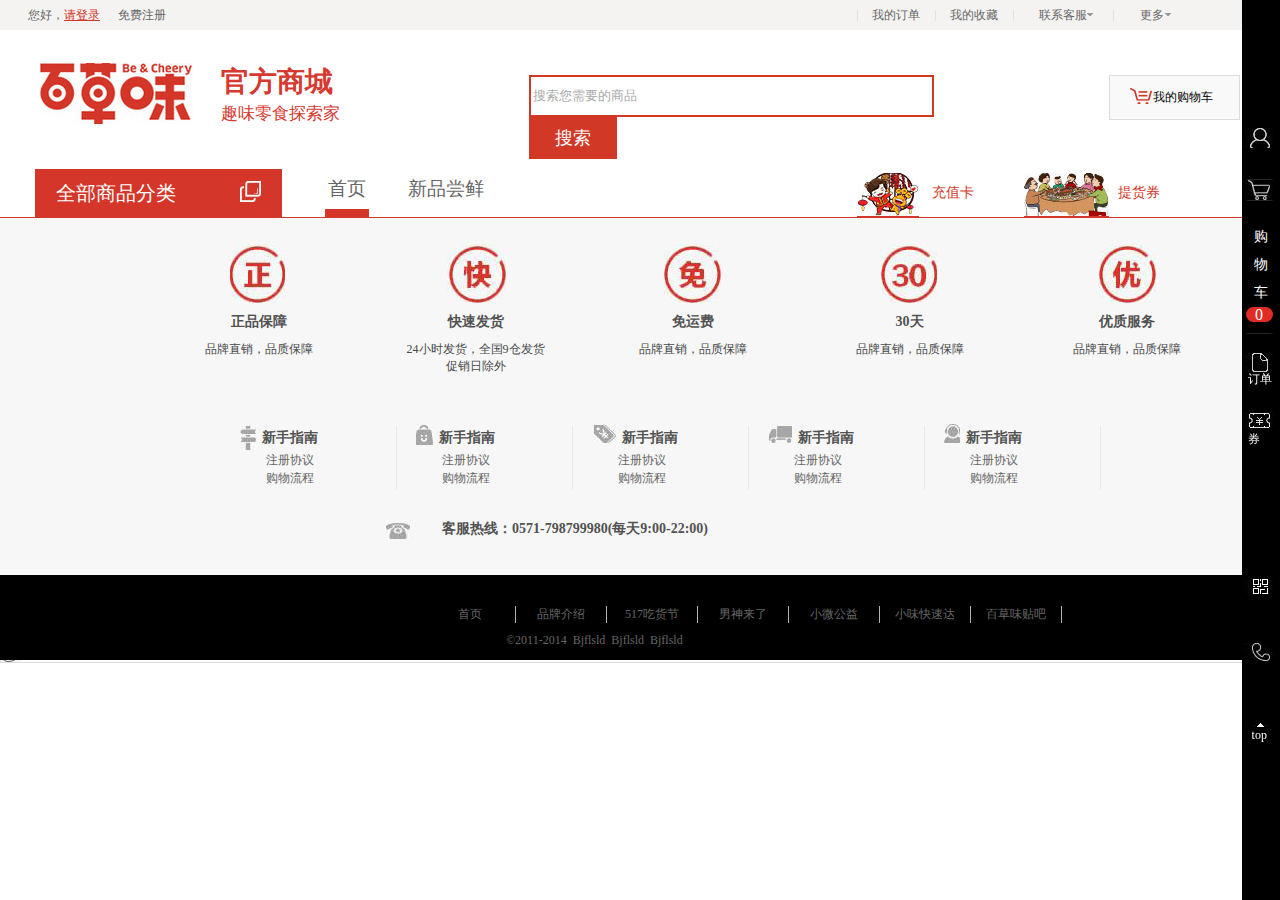
<file: baicaowei/common.html>
<!DOCTYPE html>
<html>
	<head>
		<meta charset="utf-8" />
		<title></title>
		<link rel="stylesheet" type="text/css" href="css/common.css">
		
	</head>
	<body>
			<!--右导航条-->
			<div class="item_right" >
				<div class="person _person" ><img class="picRegister" src="img/item_right/item_right_03.jpg"/></div>
				<!--登录注册小菜单-->
			<div class="register border _register" >
				<img class="crab"  src="img/register/register_03.jpg"/>
				<div class="register_word">
					<span>您好，请先</span>
					<span class="register_feature">登录<span>
					<img src="img/register/register_07.jpg"/>
					<span class="register_feature">注册</span>
				</div>
				<ul class="register3">
					<li class="register3_1 left">
						<img src="img/register/register_11.jpg"/>
						<p>我的订单</p>
					</li>
					<li class="register3_1 left">
						<img src="img/register/register_13.jpg"/>
						<p>我的收藏</p>
						<li class="register3_1 left spec">
						<img src="img/register/register_16.jpg"/>
						<p>卡券充值</p>
					</li>
					</li>
				</ul>
			</div>
			
			<img class="grey1"  src="img/item_right/item_right_05.jpg"/>
			<div class="shopcar" >	
				<img  src="img/item_right/item_right_07.jpg"/>
				<p>购物车</p>
				<div class="number">0</div>
				<img src="img/item_right/item_right_05.jpg"/>
			</div>
			
			<img class="grey1_1" src="img/item_right/item_right_05.jpg"/>	
			
			<div class="indent _person">
				<img class="picRegister" src="img/item_right/item_right_09.jpg"/>
				<p>订单</p>
			</div>
				<!--订单滑动小菜单-->
				<div class="indent_list _register" >
					<span>待付款订单</span>
				</div>
				
				<div class="indent ticket _person" >
					<img class="picRegister" src="img/item_right/item_right_11.jpg"/>
					<p>券</p>
				</div>
				<!--我的优惠券滑动小菜单-->
				<div class="discount indent_list _register">
					<span>我的优惠券</span>
				</div>
				
				<div class="itemR_twoCode _person"><img class="picRegister" src="img/item_right/item_right_13.jpg"/></div>
				<!--手机下单滑动小菜单-->
				<div class="pho_order _register" >
					<img src="img/item_right/pho_order.jpg"/>
					<span>扫一扫，手机下单更方便</span>
				</div>
				
				<div class="tel _person"><img class="picRegister" src="img/item_right/item_right_15.jpg"/></div>
				<!--微信客服滑动小菜单-->
				<div class="weixin_pic _register" ></div>
			
				<div class="toTop _person">
					<img class="picRegister" src="img/item_right/item_right_17.jpg"/>
					<p>top</p>
				</div>
				<!--返回顶部滑动小菜单-->
				<div class="indent_list top _register">
					<span>返回顶部</span>
				</div>
			</div>
			
			<!--头部-->
			<div class="header">
				<div class="header1">
					<ul class="snav" >
						<li class="snav1 left"><a href="###">您好，<span id="enter">请登录</span></a><img id="enter_triangle" src="img/header_snav_login.jpg"/></li>
						<li class="snav1 left"><a href="###">免费注册</a></li>
						<li class="snav2 right" id=more_word><a href="###">更多</a><img src="img/header1_snav_06.jpg"/></li>
						<li class="snav2 right wider" id="word_service1"><a href="###">联系客服</a><img src="img/header1_snav_06.jpg"/></li>
						<li class="snav2 right"><a href="###">我的收藏</a></li>
						<li class="snav2 right"><a href="###">我的订单</a></li>
				</div>
				<!--登录下拉菜单-->
				<div class="login border" id="_login">
					<input class="txt" type="text" value="请输入手机号"/>
					<input class="txt" type="text" value="请输入密码"/><br/>
					<div class="choose">
						<div class="rad"><img src="img/login_radio.jpg"/>十天内免登陆</div>
						<span>忘记密码？</span>
					</div>
					<div class="red">登录</div>
				</div>
				<!--联系客服下拉菜单-->
				<div class="service1 border" id="_service1">
					<img src="img/sevice1_07.jpg"/>
					<p class="weixin">微信客服咨询</p>
					<p class="number">0777001-123344</p>
					<p class="phone">电话咨询</p>
				</div>
				<!--更多的下拉效果-->
				<ul class="more border" id="_more">
					<li><a id="more_content" href="###">收藏本站</a></li>
					<li><a id="more_content" href="###">新浪微博</a></li>
					<li><a id="more_content" href="###">百度贴吧</a></lrei>
				</ul>
				<!--logo和搜索-->
                <div class="header2">
                	<div class="logo">
                    	<img src="img/header2_03.gif"/>
                        <div class="logo_word">
                        	<p class="weighter">官方商城</p>
                            <p class="_normal">趣味零食探索家</p>
                        </div>
                    </div>
                    <div class="search">
                    	<input class="search_box" type="text" value="搜索您需要的商品"/>
                    	<div class="search_word"><a href="###">搜索</a></div>
                    </div>
                    <div class="shopping_card border">
                    	<img src="img/header2_06.gif"/>
                    	<span>我的购物车</span>
                    </div>
                </div>
			</div>
			<!--导航条-->
			<div class="nav">
				<ul class="nav1">
					<li class="one"><p>全部商品分类</p><img src="img/nav_08.jpg"/></li>
					<li class="two"><a href="###">首页</a></li>
					<li class="thr" id="new_taste"><a href="###">新品尝鲜</a><div class="under"></div></li>
				</ul>
				<a class="rechargeable" href="###">
					<img src="img/nav_03.jpg"/>
					<p>充值卡</p>
				</a>
				<a class="rechargeable  Redemption" href="###">
					<img src="img/nav_05.jpg"/>
					<p>提货券</p>
				</a>
			</div>
			<div class="footer">
				<div class="footer1">
					<a class="footer1_1" href="###">
						<img src="img/footer1/footer_07.jpg"/>
						<h3>正品保障</h3>
						<p>品牌直销，品质保障</p>
					</a>
					<a class="footer1_1" href="###">
						<img src="img/footer1/footer_09.jpg"/>
						<h3>快速发货</h3>
						<p>24小时发货，全国9仓发货</p>
						<p>促销日除外</p>
					</a>
					<a class="footer1_1" href="###">
						<img src="img/footer1/footer_11.jpg"/>
						<h3>免运费</h3>
						<p>品牌直销，品质保障</p>
					</a>
					<a class="footer1_1" href="###">
						<img src="img/footer1/footer_13.jpg"/>
						<h3>30天</h3>
						<p>品牌直销，品质保障</p>
					</a>
					<a class="footer1_1" href="###">
						<img src="img/footer1/footer_15.jpg"/>
						<h3>优质服务</h3>
						<p>品牌直销，品质保障</p>
					</a>
				</div>
					<!-- <img class="long_grey" src="img/footer2/footer_31.jpg/"> -->
					<div class="footer2">
						<div class="footer2_1 left">
							<p class="newperson"><img class="left" src="img/footer2/footer_36.jpg"/><span >新手指南</span></p>
							<p><a href="###">注册协议</a></p>
							<p><a href="###">购物流程</a></p>
						</div>
						<div class="footer2_1 footer2_11 left">
							<p class="newperson"><img class="left" src="img/footer2/footer_39.jpg"/><span >新手指南</span></p>
							<p><a href="###">注册协议</a></p>
							<p><a href="###">购物流程</a></p>
						</div>
						<div class="footer2_1 footer2_11  left">
							<p class="newperson"><img class="left" src="img/footer2/footer_43.jpg"/><span >新手指南</span></p>
							<p><a href="###">注册协议</a></p>
							<p><a href="###">购物流程</a></p>
						</div>
						<div class="footer2_1 footer2_11  left">
							<p class="newperson"><img class="left" src="img/footer2/footer_45.jpg"/><span >新手指南</span></p>
							<p><a href="###">注册协议</a></p>
							<p><a href="###">购物流程</a></p>
						</div>
						<div class="footer2_1 footer2_11  left">
							<p class="newperson"><img class="left" src="img/footer2/footer_53.jpg"/><span >新手指南</span></p>
							<p><a href="###">注册协议</a></p>
							<p><a href="###">购物流程</a></p>
						</div>
					</div>
					<div class="footer3">
						<img class="left" src="img/footer_57.jpg"/>
						<p class="sevice_number">客服热线：0571-798799980(每天9:00-22:00)</p>
					</div>
					<div class="footer4">
						<ul>
							<li><a href="###">首页</a></li>
							<li><a href="###">品牌介绍</a></li>
							<li><a href="###">517吃货节</a></li>
							<li><a href="###">男神来了</a></li>
							<li><a href="###">小微公益</a></li>
							<li><a href="###">小味快速达</a></li>
							<li><a href="###">百草味贴吧</a></li>
						</ul>
						<p>&copy2011-2014&nbsp&nbspBjflsld&nbsp&nbspBjflsld&nbsp&nbspBjflsld</p>
					</div>
			</div>
			<div class="item_left border">
				<div>
					<img src="img/food_item/footer_03.jpg"/>
					<p></p>
				</div>
			</div>
			
		
	</body>
	<script src="js/common.js"></script>
	<script src="js/jquery.js"></script>
	<script>
	
// //右导航条的动态样式
//	var _person=$("._person");
//	//var _register=$("._register");
//	var _picRegister=$(".picRegister");
//	//console.log(_person);
//	//console.log(_register);
//	//console.log(_picRegister);
//	//console.log(_register[1]);
//	_person.hover(function(){
//		var $this=$(this);
//		console.log($this.nextSibling);
//		$this.css("background","#d43728");
//		$this.nextSibling.show();
//		_picRegister.eq($this.index()).attr("src","img/item_right/"+$this.index()+".jpg");
//	},function(){
//		var $this=$(this);
//		$this.css("background","black");
//		$this.nextSibling.hide();
//		_picRegister.eq($this.index()).attr("src","img/item_right/"+$this.index()+".jpg");
//	});
//	
   
	
	
	
	
	
	
	
	
	
	
	
	
	
	
	
	
	
	
	
	
	
	
</script>	
</html>
</file>
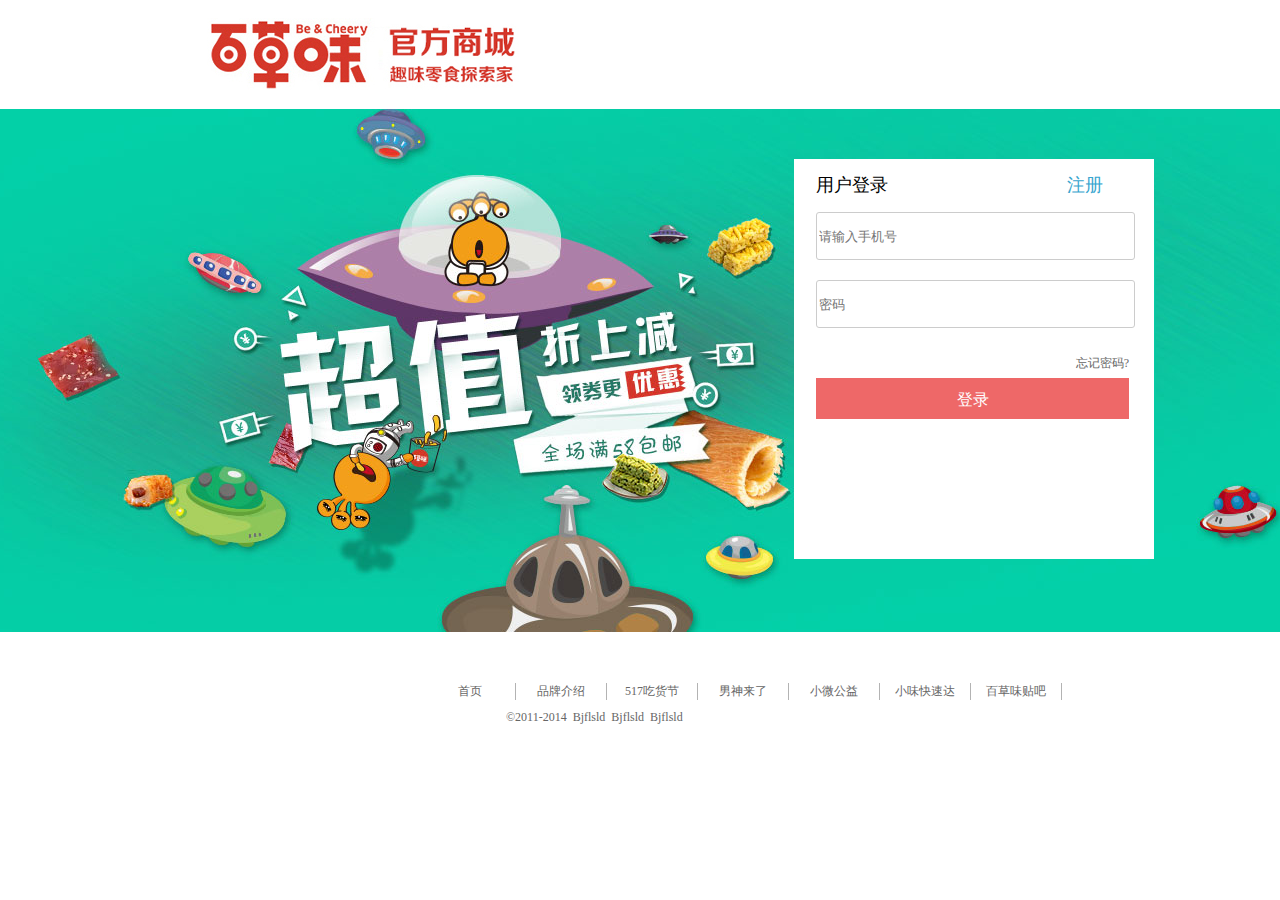
<file: baicaowei/enter_in.html>
<!DOCTYPE html>
<html>
	<head>
		<meta charset="UTF-8">
		<title>用户登录</title>
		<link rel="stylesheet" type="text/css" href="css/register.css" />
		<link rel="stylesheet" type="text/css" href="css/common.css" />
		<link rel="stylesheet" type="text/css" href="css/enter_in.css" />
	</head>
	<body>
		<div class="login_logo">
			<img src="img/login/logo_word.jpg"/>
		</div>
		<div class="login_main">
			<form class="login_main1" onsubmit="return false">
				<div class="login_box enter_in_box">
					<h3 class="title" >用户登录<span ><a href="register.html">注册</a></span></h3>
					<p id="phone_check_result"></p>
					<input id="cellphone" class="text1" type="text" placeholder="请输入手机号"/><br/>
					<p id="password_check_result"></p>
					<input id="password" class="text1" type="password" placeholder="密码"><br/>
					<a href="###" class="forget_password">忘记密码?</a>
					<div class="btn_box">
						<input id="subm" class="sub enter_in_sub" type="button" value="登录"/>
					</div>
				</div>
			</form>
		</div>	
		
		<div class="footer4" id="login_footer">
				<ul>
					<li><a href="###">首页</a></li>
					<li><a href="###">品牌介绍</a></li>
					<li><a href="###">517吃货节</a></li>
					<li><a href="###">男神来了</a></li>
					<li><a href="###">小微公益</a></li>
					<li><a href="###">小味快速达</a></li>
					<li><a href="###">百草味贴吧</a></li>
				</ul>
				<p>&copy2011-2014&nbsp&nbspBjflsld&nbsp&nbspBjflsld&nbsp&nbspBjflsld</p>
			</div>
	</body>
	<script src="js/enter_in.js"></script>
</html>
</file>
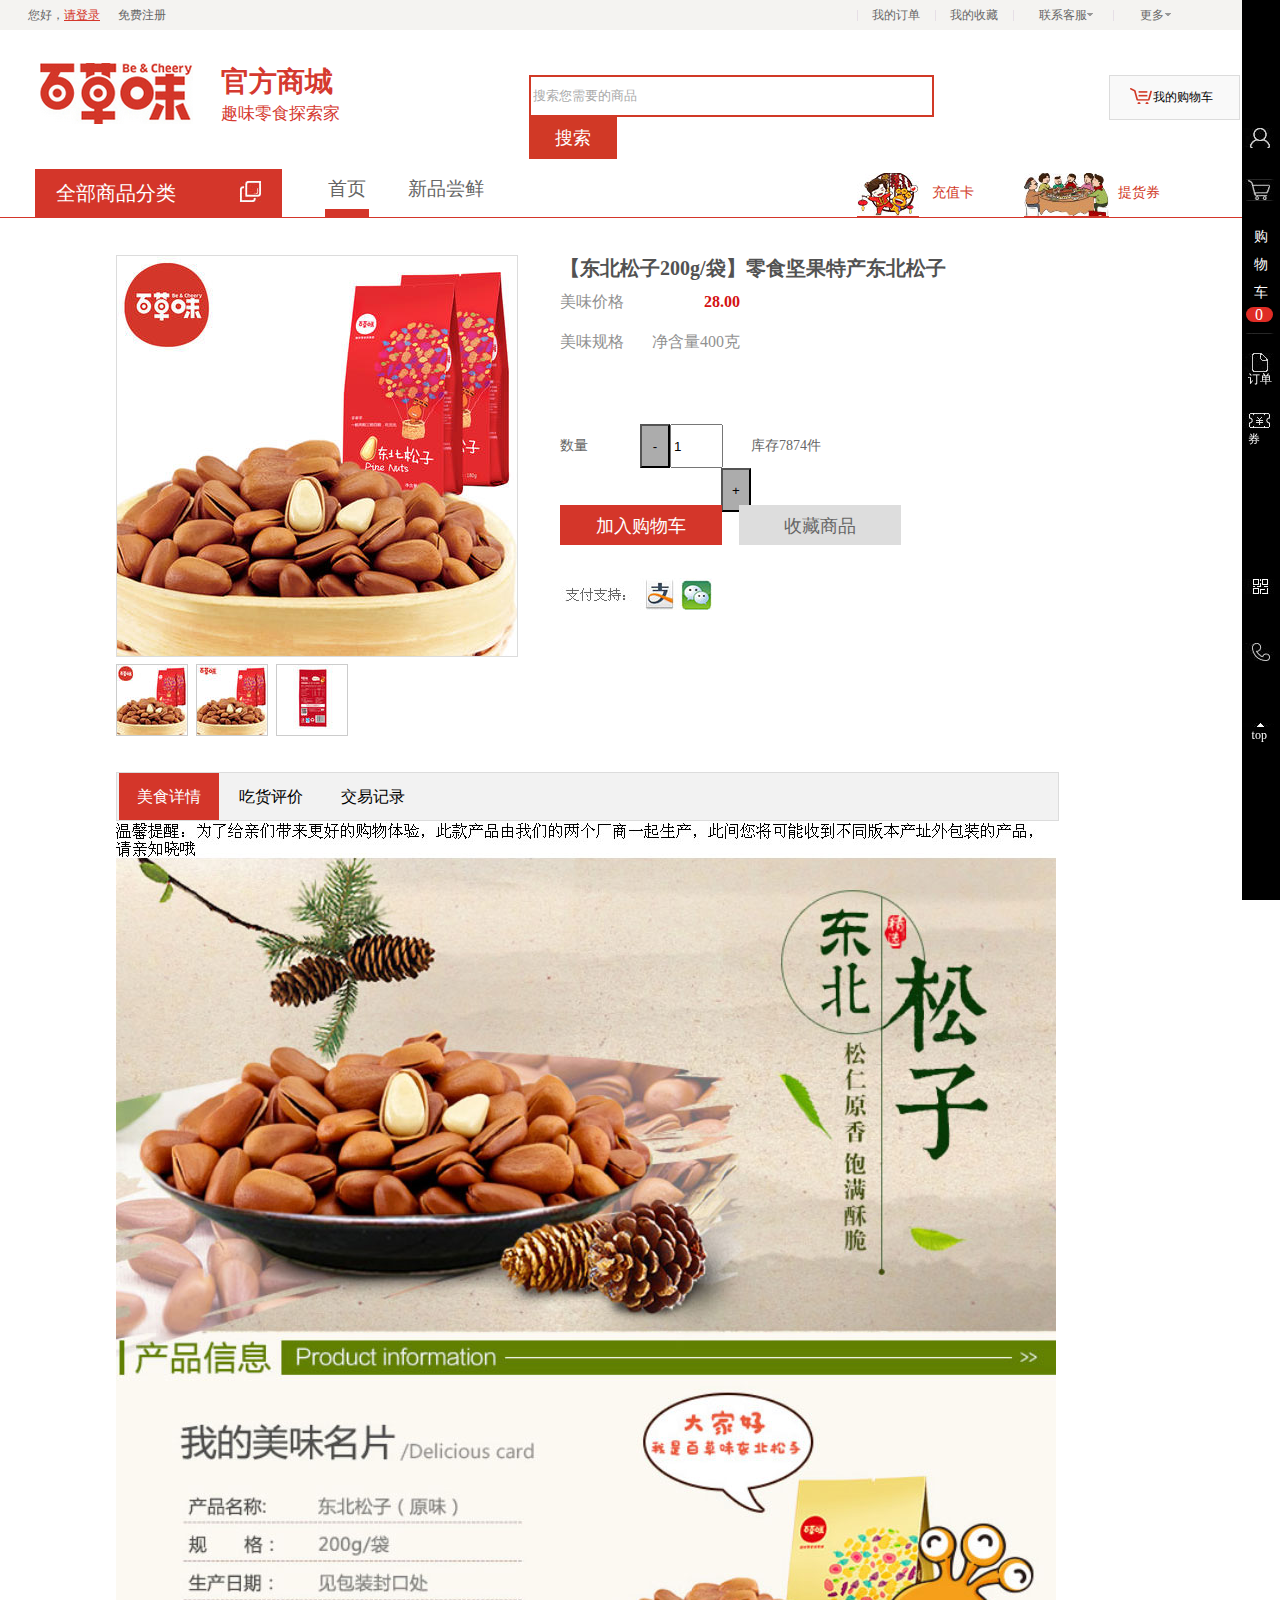
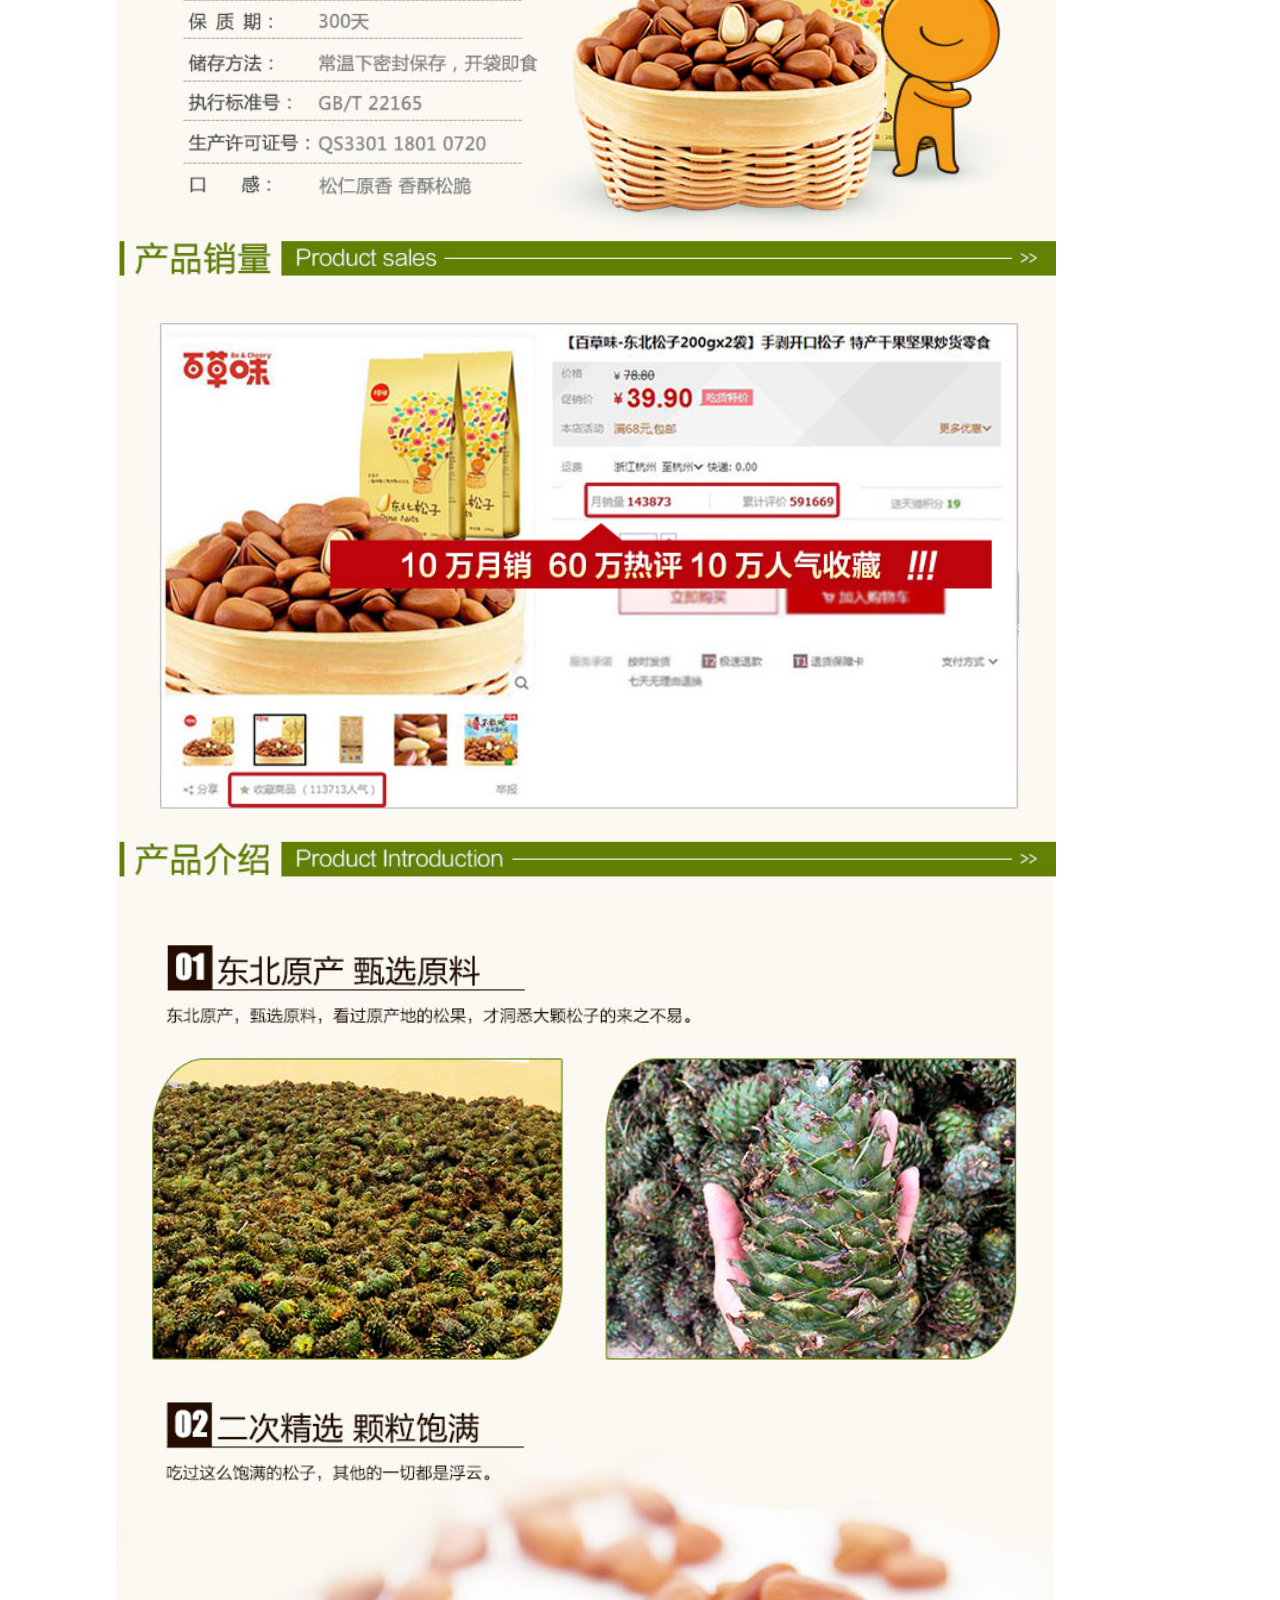
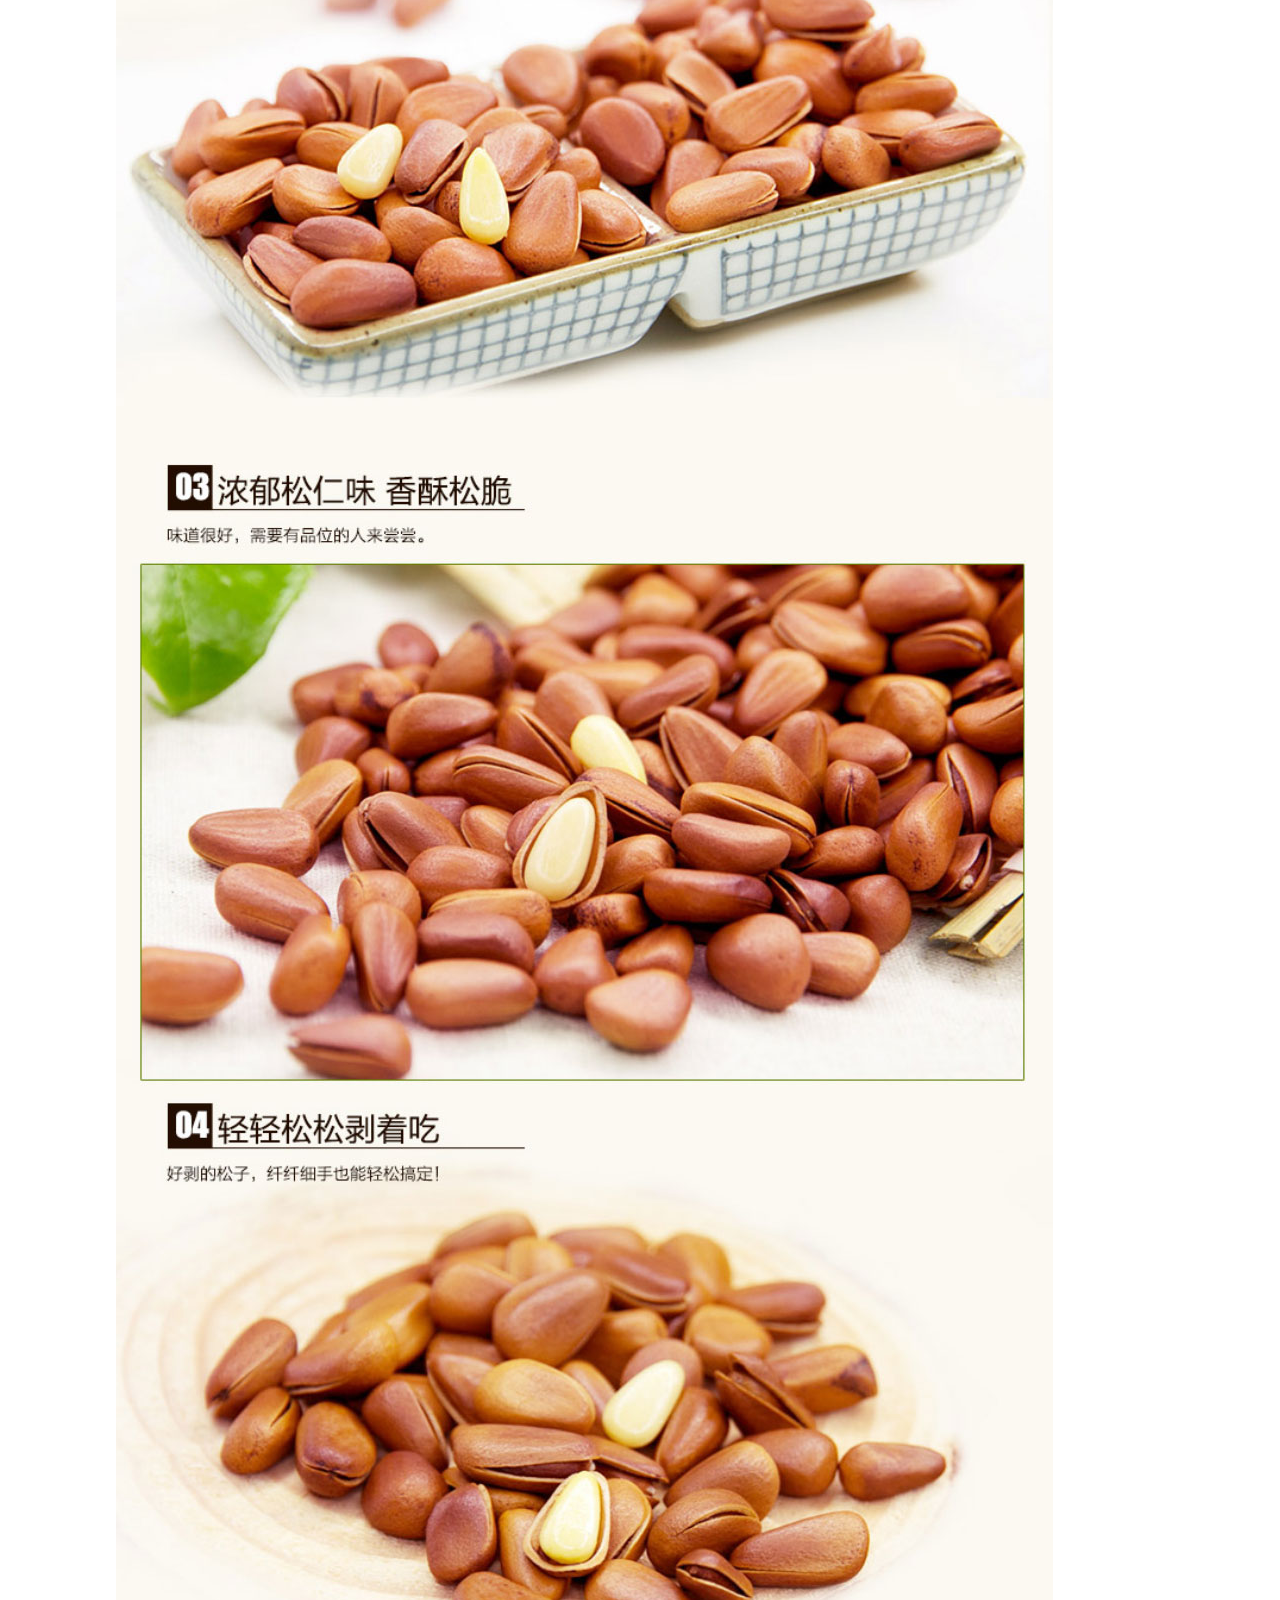
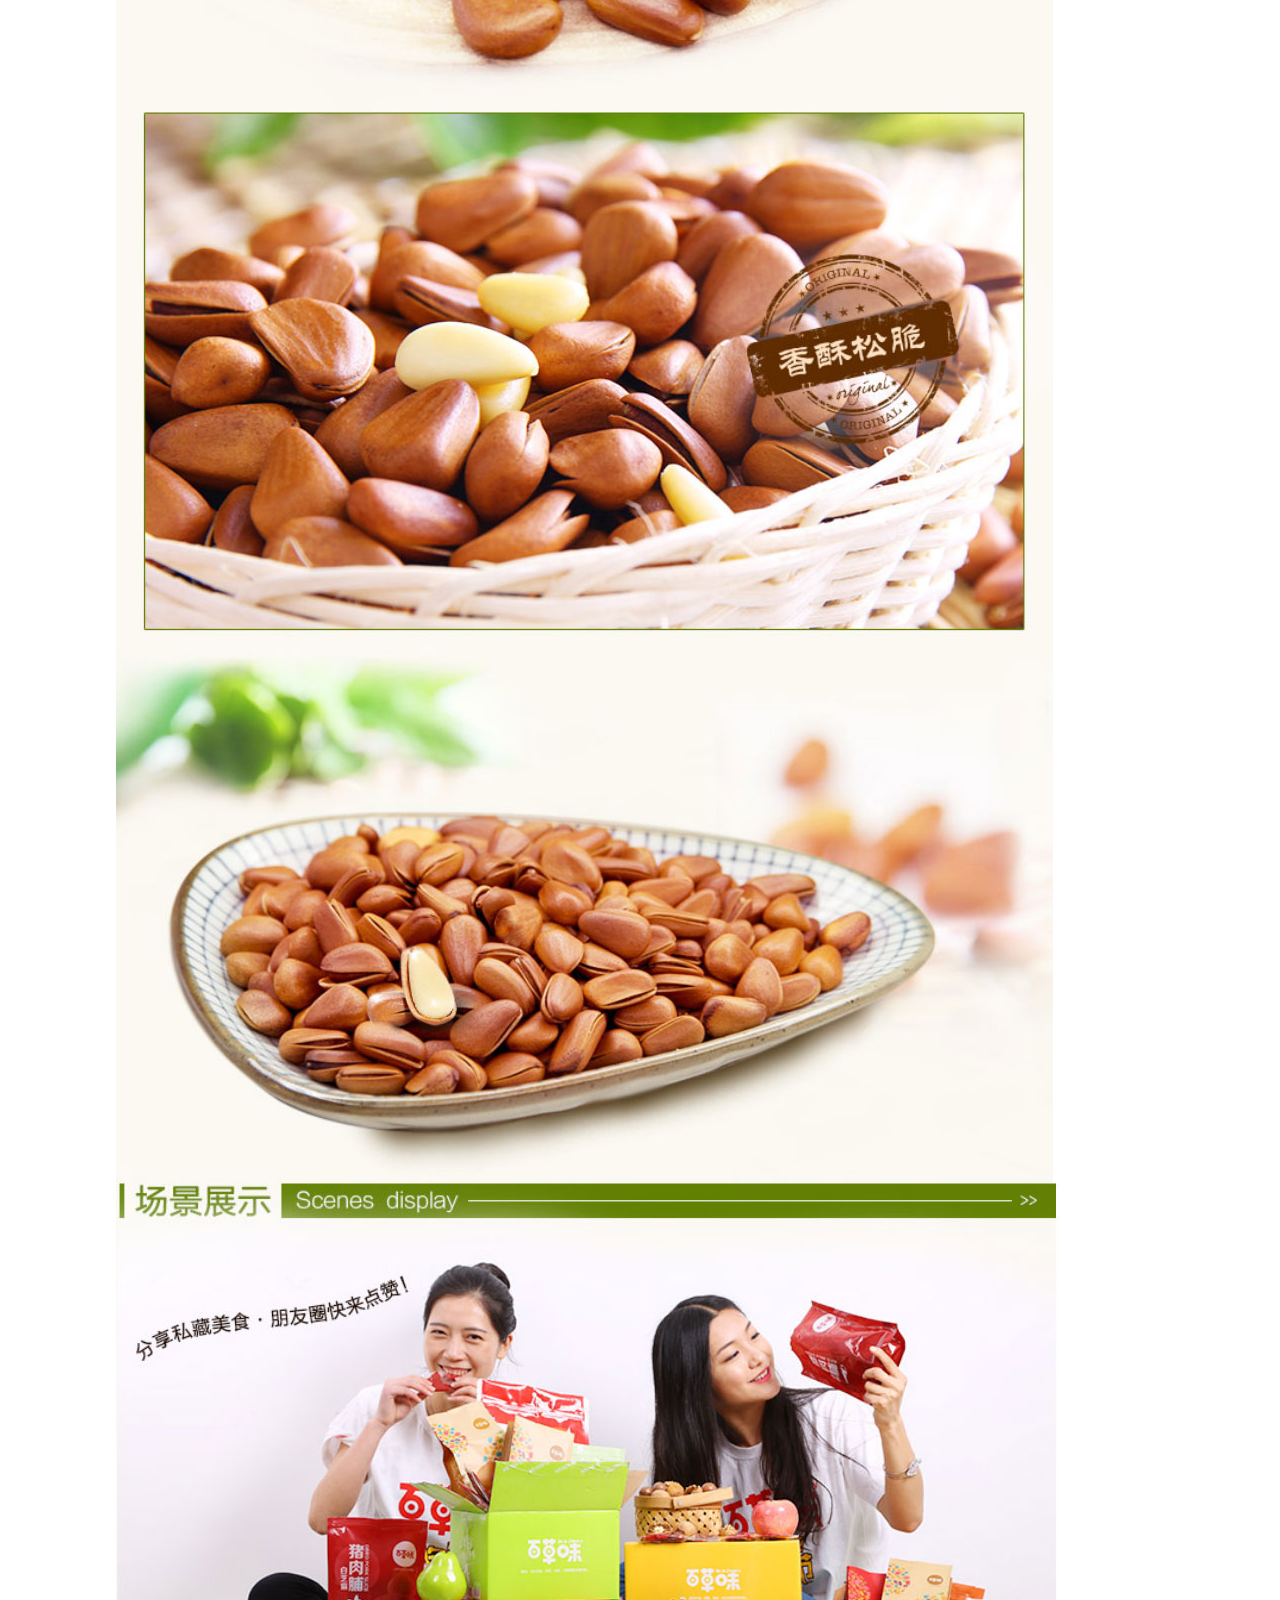
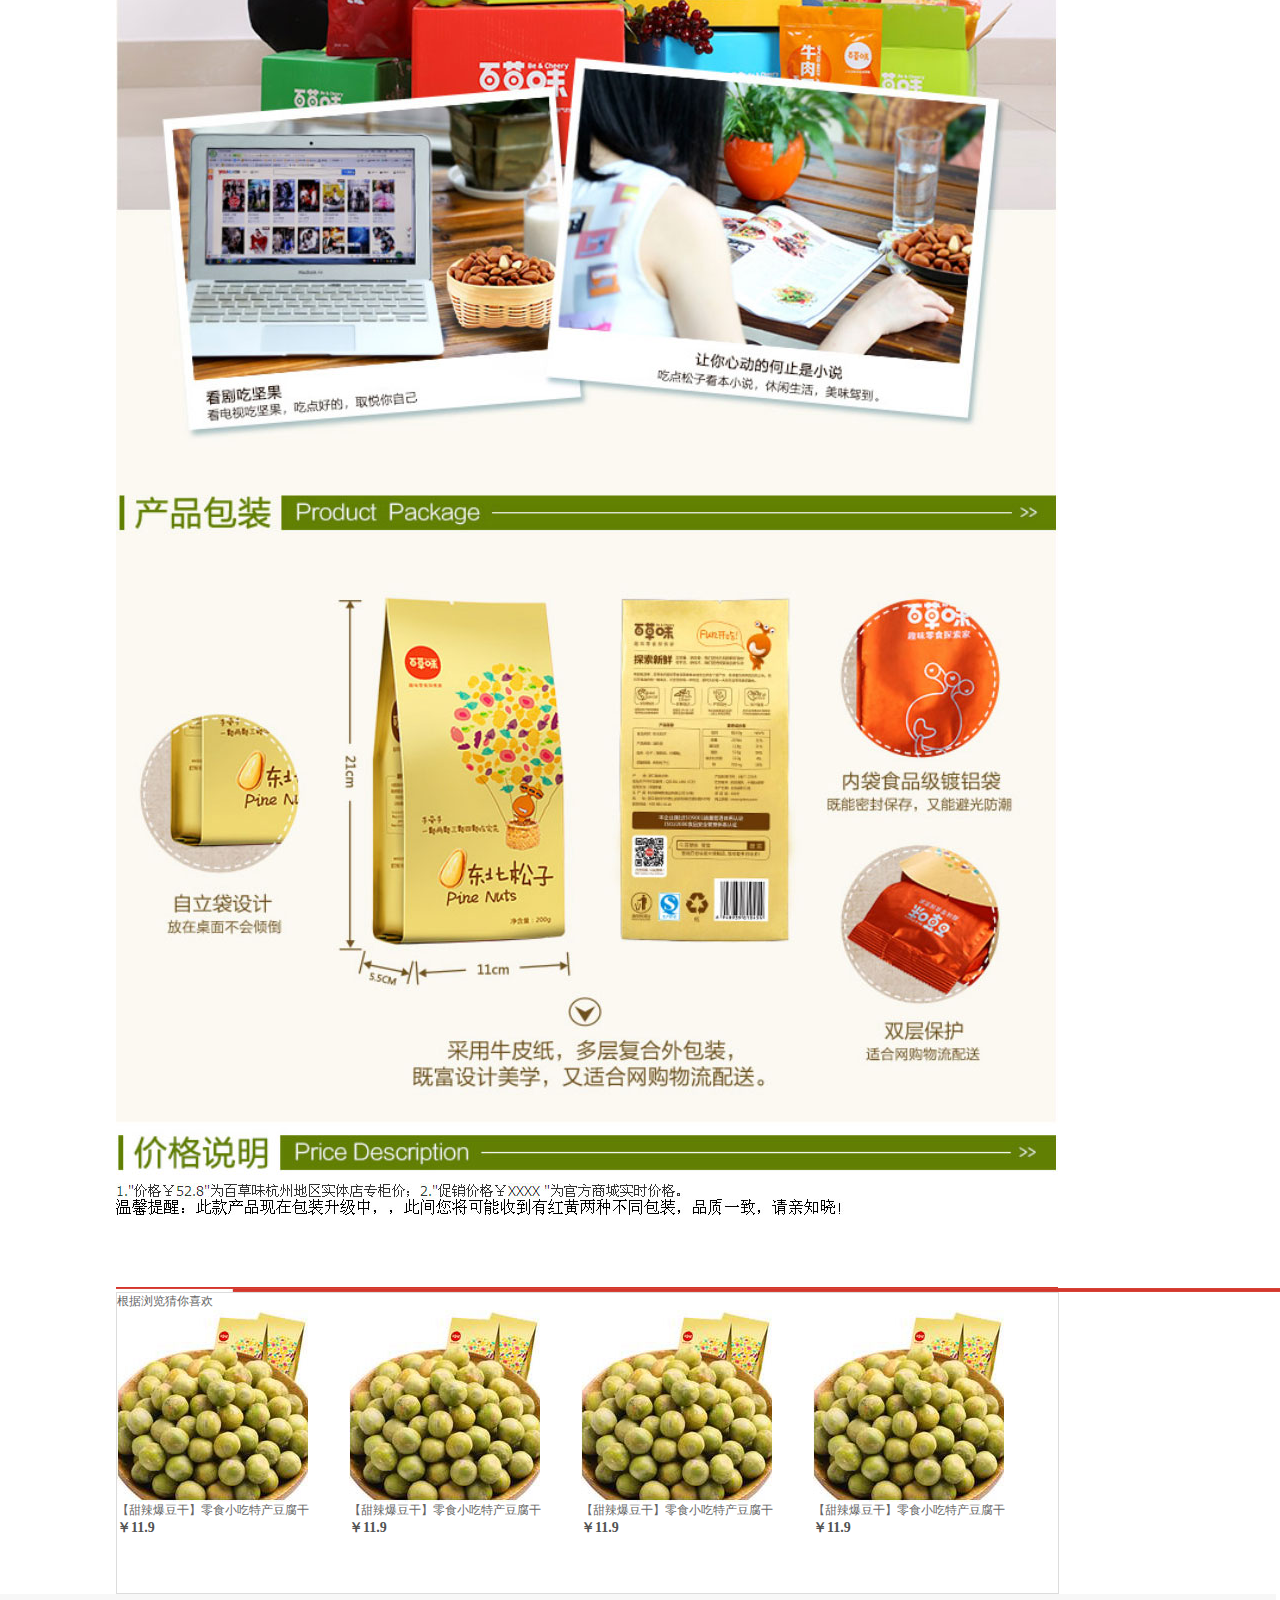
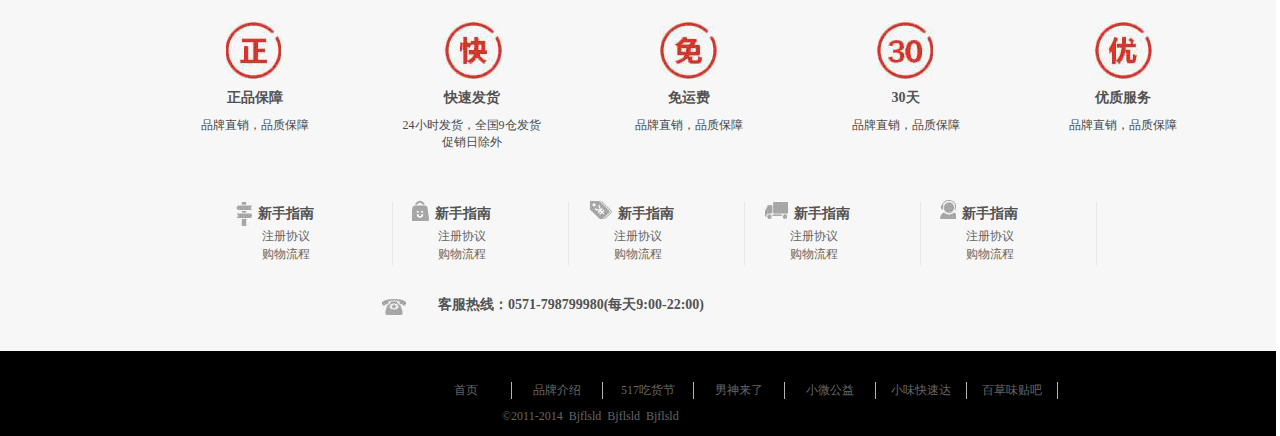
<file: baicaowei/goods .html>
<!DOCTYPE html>
<html>

	<head>
		<meta charset="UTF-8">
		<title>商品详情</title>
		<link rel="stylesheet" type="text/css" href="css/common.css" />
		<link rel="stylesheet" type="text/css" href="css/goods.css" />
	</head>

	<body>
		<!--右导航条-->
		<div class="item_right">
			<div class="person _person"><img class="picRegister" src="img/item_right/item_right_03.jpg" /></div>
			<!--登录注册小菜单-->
			<div class="register border _register">
				<img class="crab" src="img/register/register_03.jpg" />
				<div class="register_word">
					<span>您好，请先</span>
					<span class="register_feature">登录<span>
					<img src="img/register/register_07.jpg"/>
					<span class="register_feature">注册</span>
				</div>
				<ul class="register3">
					<li class="register3_1 left">
						<img src="img/register/register_11.jpg" />
						<p>我的订单</p>
					</li>
					<li class="register3_1 left">
						<img src="img/register/register_13.jpg" />
						<p>我的收藏</p>
						<li class="register3_1 left spec">
							<img src="img/register/register_16.jpg" />
							<p>卡券充值</p>
						</li>
					</li>
				</ul>
			</div>

			<img class="grey1" src="img/item_right/item_right_05.jpg" />
			<div class="shopcar">
				<img src="img/item_right/item_right_07.jpg" />
				<p>购物车</p>
				<div class="number">0</div>
				<img src="img/item_right/item_right_05.jpg" />
			</div>

			<img class="grey1_1" src="img/item_right/item_right_05.jpg" />

			<div class="indent _person">
				<img class="picRegister" src="img/item_right/item_right_09.jpg" />
				<p>订单</p>
			</div>
			<!--订单滑动小菜单-->
			<div class="indent_list _register">
				<span>待付款订单</span>
			</div>

			<div class="indent ticket _person">
				<img class="picRegister" src="img/item_right/item_right_11.jpg" />
				<p>券</p>
			</div>
			<!--我的优惠券滑动小菜单-->
			<div class="discount indent_list _register">
				<span>我的优惠券</span>
			</div>

			<div class="itemR_twoCode _person"><img class="picRegister" src="img/item_right/item_right_13.jpg" /></div>
			<!--手机下单滑动小菜单-->
			<div class="pho_order _register">
				<img src="img/item_right/pho_order.jpg" />
				<span>扫一扫，手机下单更方便</span>
			</div>

			<div class="tel _person"><img class="picRegister" src="img/item_right/item_right_15.jpg" /></div>
			<!--微信客服滑动小菜单-->
			<div class="weixin_pic _register"></div>

			<div class="toTop _person">
				<img class="picRegister" src="img/item_right/item_right_17.jpg" />
				<p>top</p>
			</div>
			<!--返回顶部滑动小菜单-->
			<div class="indent_list top _register">
				<span>返回顶部</span>
			</div>
		</div>

		<!--头部-->
		<div class="header">
			<div class="header1">
				<ul class="snav">
					<li class="snav1 left"><a href="###">您好，<span id="enter">请登录</span></a><img id="enter_triangle" src="img/header_snav_login.jpg" /></li>
					<li class="snav1 left"><a href="###">免费注册</a></li>
					<li class="snav2 right" id=more_word><a href="###">更多</a><img src="img/header1_snav_06.jpg" /></li>
					<li class="snav2 right wider" id="word_service1"><a href="###">联系客服</a><img src="img/header1_snav_06.jpg" /></li>
					<li class="snav2 right"><a href="###">我的收藏</a></li>
					<li class="snav2 right"><a href="###">我的订单</a></li>
			</div>
			<!--登录下拉菜单-->
			<div class="login border" id="_login">
				<input class="txt" type="text" value="请输入手机号" />
				<input class="txt" type="text" value="请输入密码" />
				<br/>
				<div class="choose">
					<div class="rad"><img src="img/login_radio.jpg" />十天内免登陆</div>
					<span>忘记密码？</span>
				</div>
				<div class="red">登录</div>
			</div>
			<!--联系客服下拉菜单-->
			<div class="service1 border" id="_service1">
				<img src="img/sevice1_07.jpg" />
				<p class="weixin">微信客服咨询</p>
				<p class="number">0777001-123344</p>
				<p class="phone">电话咨询</p>
			</div>
			<!--更多的下拉效果-->
			<ul class="more border" id="_more">
				<li><a id="more_content" href="###">收藏本站</a></li>
				<li><a id="more_content" href="###">新浪微博</a></li>
				<li><a id="more_content" href="###">百度贴吧</a></lrei>
			</ul>
			<!--logo和搜索-->
			<div class="header2">
				<div class="logo">
					<img src="img/header2_03.gif" />
					<div class="logo_word">
						<p class="weighter">官方商城</p>
						<p class="_normal">趣味零食探索家</p>
					</div>
				</div>
				<div class="search">
					<input class="search_box" type="text" value="搜索您需要的商品" />
					<div class="search_word"><a href="###">搜索</a></div>
				</div>
				<a class="shopping_card border" href="shop_car.html">
					<img src="img/header2_06.gif" />
					<span>我的购物车</span>
				</a>
			</div>

			<div class="header2 pop_up">
				<div class="logo">
					<img src="img/header2_03.gif" />
					<div class="logo_word">
						<p class="weighter">官方商城</p>
						<p class="_normal">趣味零食探索家</p>
					</div>
				</div>
				<div class="search">
					<input class="search_box" type="text" value="搜索您需要的商品" />
					<div class="search_word"><a href="###">搜索</a></div>
				</div>
				<a class="shopping_card border" href="shop_car.html">
					<img src="img/header2_06.gif" />
					<span>我的购物车</span>
				</a>
			</div>
			
		</div>

		<!--导航条-->
		<div class="nav">
			<ul class="nav1">
				<li class="one">
					<p>全部商品分类</p><img src="img/nav_08.jpg" /></li>
				<li class="two"><a href="index.html">首页</a></li>
				<li class="thr" id="new_taste"><a href="###">新品尝鲜</a>
					<div class="under"></div>
				</li>
			</ul>
			<a class="rechargeable" href="###">
				<img src="img/nav_03.jpg" />
				<p>充值卡</p>
			</a>
			<a class="rechargeable  Redemption" href="###">
				<img src="img/nav_05.jpg" />
				<p>提货券</p>
			</a>
		</div>

		<!--商品信息-->
		<div class="details">
			<!--轮播图-->
			<div class="details1">
				<div class="details_pic border">
					<ul class="details_pic1" id="banner_imglist">
						<li><img src="img/goods/details1.jpg"></li>
						<li><img src="img/goods/details2.jpg"></li>
						<li><img src="img/goods/details3.jpg"></li>
						
						<li><img src="img/goods/details1.jpg"></li>
					</ul>
				</div>
				<ul class="details_spic" id="banner_nav">
					<li><img id="goods_pic" src="img/goods/images/small_03.jpg"></li>
					<li><img src="img/goods/images/small_05.jpg"></li>
					
					<li class="details_spic_last"><img src="img/goods/images/small_07.jpg"></li>
				</ul>
			</div>
			<!--添加到购物车-->
			<div class="details2">
				<div class="details2_word">
					<h3 id="goods_name">【东北松子200g/袋】零食坚果特产东北松子</h3>
					<p><span class="left">美味价格</span><span class="right price" id="goods_price">28.00</span></p>
					<p><span class="left">美味规格</span><span class="right">净含量400克</span></p>
				</div>
				
				<div class="goods_num">
					<div class="goods_num1">
						<p class="left">数量</p>
						<div class="add_subtract left">
							<input class="add left" id="goods_reduce" type="button" value="-"/>
							<input class="buy_num left" id="goods_num_value" type="text" value="1"/>
							<input class="add right" id="goods_add" type="button" value="+"/>
						</div>
						<p class="left">库存7874件</p>
					</div>
					
					
					<div class="anniu">
						<button class="btn1" id="_btn1">加入购物车</button>
						<button class="btn2 border" id="_btn2">收藏商品</button>
					</div>
				<img src="img/goods/zhifu.jpg" />
			</div>
			
		</div>

		<!--商品详情导航部分-->
		<ul class="goods_nav border" id="goods_navs">
			<li class="goods_nav1">美食详情</li>
			<li>吃货评价</li>
			<li>交易记录</li>
		</ul>

		<!--图片详情部分-->
		<div class="photodetails" id="_photodetails">
			<div class="onet">
				<img src="img/goods/tu1.jpg" />
				<img src="img/goods/tu2.jpg" />
				<img src="img/goods/tu3.jpg" />
			</div>

			<div class="goods_evaluate" id="_goods_evaluate">
				<div class="goods_evaluate1">
					<span>很不错</span>
					<p>2016-04-01</p>
				</div>
				<div class="goods_evaluate1">
					<span>很不错</span>
					<p>2016-04-01</p>
				</div>
				<div class="goods_evaluate1">
					<span>很不错</span>
					<p>2016-04-01</p>
				</div>
			</div>
			<div class="recommend">
				<img src="img/goods/pingjia.jpg" />
			</div>
		</div>
		<img src="img/goods/orangetiao.jpg" />

		<!--根据浏览猜你喜欢-->
		<div class="likes border">
			<p>根据浏览猜你喜欢</p>
			<div class="likes1">
				<div class="main4_C_one left" href="###">
					<a href="###">
						<img src="img/main4/images/main4_05.jpg" />
						<p>【甜辣爆豆干】零食小吃特产豆腐干</p>
						<h3>￥11.9<span>￥23.9</span></h3>
					</a>
				</div>
				<div class="main4_C_one left" href="###">
					<a href="###">
						<img src="img/main4/images/main4_05.jpg" />
						<p>【甜辣爆豆干】零食小吃特产豆腐干</p>
						<h3>￥11.9<span>￥23.9</span></h3>
					</a>
				</div>
				<div class="main4_C_one left" href="###">
					<a href="###">
						<img src="img/main4/images/main4_05.jpg" />
						<p>【甜辣爆豆干】零食小吃特产豆腐干</p>
						<h3>￥11.9<span>￥23.9</span></h3>
					</a>
				</div>
				<div class="main4_C_one left" href="###">
					<a href="###">
						<img src="img/main4/images/main4_05.jpg" />
						<p>【甜辣爆豆干】零食小吃特产豆腐干</p>
						<h3>￥11.9<span>￥23.9</span></h3>
					</a>
				</div>

			</div>
		</div>

		<div class="footer goods_footer">
			<div class="footer1">
				<a class="footer1_1" href="###">
					<img src="img/footer1/footer_07.jpg" />
					<h3>正品保障</h3>
					<p>品牌直销，品质保障</p>
				</a>
				<a class="footer1_1" href="###">
					<img src="img/footer1/footer_09.jpg" />
					<h3>快速发货</h3>
					<p>24小时发货，全国9仓发货</p>
					<p>促销日除外</p>
				</a>
				<a class="footer1_1" href="###">
					<img src="img/footer1/footer_11.jpg" />
					<h3>免运费</h3>
					<p>品牌直销，品质保障</p>
				</a>
				<a class="footer1_1" href="###">
					<img src="img/footer1/footer_13.jpg" />
					<h3>30天</h3>
					<p>品牌直销，品质保障</p>
				</a>
				<a class="footer1_1" href="###">
					<img src="img/footer1/footer_15.jpg" />
					<h3>优质服务</h3>
					<p>品牌直销，品质保障</p>
				</a>
			</div>
			<!-- <img class="long_grey" src="img/footer2/footer_31.jpg/"> -->
			<div class="footer2">
				<div class="footer2_1 left">
					<p class="newperson"><img class="left" src="img/footer2/footer_36.jpg" /><span>新手指南</span></p>
					<p><a href="###">注册协议</a></p>
					<p><a href="###">购物流程</a></p>
				</div>
				<div class="footer2_1 footer2_11 left">
					<p class="newperson"><img class="left" src="img/footer2/footer_39.jpg" /><span>新手指南</span></p>
					<p><a href="###">注册协议</a></p>
					<p><a href="###">购物流程</a></p>
				</div>
				<div class="footer2_1 footer2_11  left">
					<p class="newperson"><img class="left" src="img/footer2/footer_43.jpg" /><span>新手指南</span></p>
					<p><a href="###">注册协议</a></p>
					<p><a href="###">购物流程</a></p>
				</div>
				<div class="footer2_1 footer2_11  left">
					<p class="newperson"><img class="left" src="img/footer2/footer_45.jpg" /><span>新手指南</span></p>
					<p><a href="###">注册协议</a></p>
					<p><a href="###">购物流程</a></p>
				</div>
				<div class="footer2_1 footer2_11  left">
					<p class="newperson"><img class="left" src="img/footer2/footer_53.jpg" /><span>新手指南</span></p>
					<p><a href="###">注册协议</a></p>
					<p><a href="###">购物流程</a></p>
				</div>
			</div>
			<div class="footer3">
				<img class="left" src="img/footer_57.jpg" />
				<p class="sevice_number">客服热线：0571-798799980(每天9:00-22:00)</p>
			</div>
			<div class="footer4">
				<ul>
					<li><a href="###">首页</a></li>
					<li><a href="###">品牌介绍</a></li>
					<li><a href="###">517吃货节</a></li>
					<li><a href="###">男神来了</a></li>
					<li><a href="###">小微公益</a></li>
					<li><a href="###">小味快速达</a></li>
					<li><a href="###">百草味贴吧</a></li>
				</ul>
				<p>&copy2011-2014&nbsp&nbspBjflsld&nbsp&nbspBjflsld&nbsp&nbspBjflsld</p>
			</div>
		</div>

	</body>
	<script src="js/common.js"></script>
	<script src="js/jquery.js"></script>
	<script src="js/remove.js"></script>
	<script src="js/goods.js"></script>
</html>
</file>
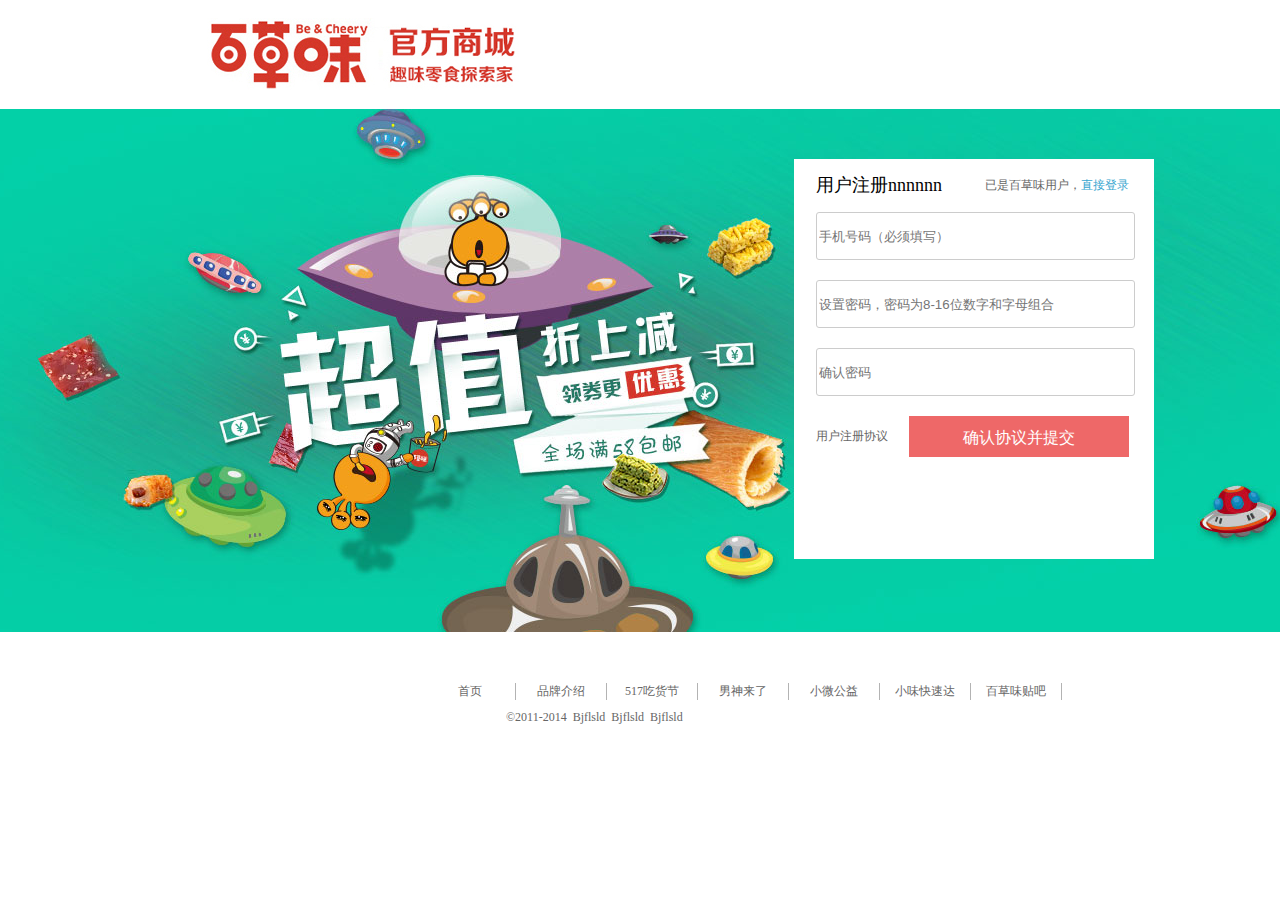
<file: baicaowei/register.html>
<!DOCTYPE html>
<html>
	<head>
		<meta charset="UTF-8">
		<title>用户注册</title>
		<link rel="stylesheet" type="text/css" href="css/register.css" />
		<link rel="stylesheet" type="text/css" href="css/common.css" />
	</head>
	<body>
		<div class="login_logo">
			<img src="img/login/logo_word.jpg"/>
		</div>
		<div class="login_main">
			<form class="login_main1" >
				<div class="login_box">
					<h3 class="title" >用户注册nnnnnn<span>已是百草味用户，<a href="enter_in.html">直接登录</a></span></h3>
					<p id="phone_check_result"></p>
					<input id="cellphone" class="text1" type="text" placeholder="手机号码（必须填写）"/><br/>
					<p id="password_check_result"></p>
					<input id="password" class="text1" type="password" placeholder="设置密码，密码为8-16位数字和字母组合"><br/>
					<a id="twoPassword_check_result" href="enter_in.html"><!--两次密码不一致--></a>
					<input id="confirm_pwd" class="text1" type="password" placeholder="确认密码"/><br/>
					<div class="btn_box">
						<span><a href="###">用户注册协议</a></span>
						<input class="sub" id="subm" type="button" value="确认协议并提交"/>
					</div>
				</div>
			</form>
		</div>	
		
		<div class="footer4" id="login_footer">
				<ul>
					<li><a href="###">首页</a></li>
					<li><a href="###">品牌介绍</a></li>
					<li><a href="###">517吃货节</a></li>
					<li><a href="###">男神来了</a></li>
					<li><a href="###">小微公益</a></li>
					<li><a href="###">小味快速达</a></li>
					<li><a href="###">百草味贴吧</a></li>
				</ul>
				<p>&copy2011-2014&nbsp&nbspBjflsld&nbsp&nbspBjflsld&nbsp&nbspBjflsld</p>
			</div>
	</body>
	<script src="js/register.js"></script>
</html>
</file>
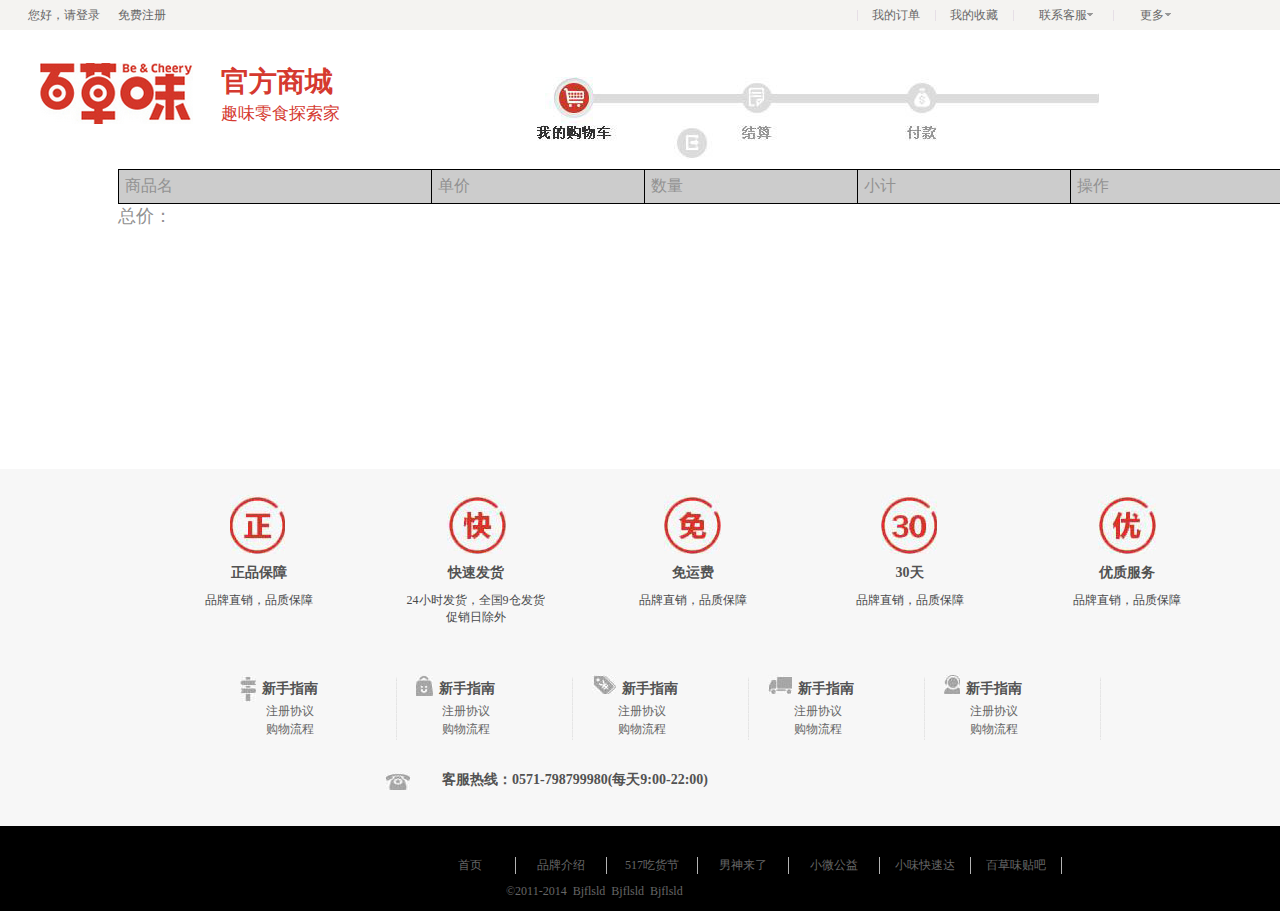
<file: baicaowei/shop_car.html>
<!DOCTYPE html>
<html>
	<head>
		<meta charset="UTF-8">
		<title></title>
		<link rel="stylesheet" type="text/css" href="css/common.css" />
		<link rel="stylesheet" type="text/css" href="css/shop_car.css" />
	</head>
	<body>
		<!--头部-->
		<div class="header">
			<div class="header1">
				<ul class="snav">
					<li class="snav1 left">您好，<a href="enter_in.html"<span id="enter">请登录</span>
					<img id="enter_triangle" src="img/header_snav_login.jpg" /> </li>
					<li class="snav1 left"><a href="register.html">免费注册</a></li>
					<li class="snav2 right" id=more_word><a href="###">更多</a><img src="img/header1_snav_06.jpg" /></li>
					<li class="snav2 right wider" id="word_service1"><a href="###">联系客服</a><img src="img/header1_snav_06.jpg" /></li>
					<li class="snav2 right"><a href="enter_in.html">我的收藏</a></li>
					<li class="snav2 right"><a href="enter_in.html">我的订单</a></li>
			</div>
			<!--登录下拉菜单-->
			<div class="login border" id="_login">
				<input class="txt" type="text" value="请输入手机号" />
				<input class="txt" type="text" value="请输入密码" />
				<br/>
				<div class="choose">
					<div class="rad"><img src="img/login_radio.jpg" />十天内免登陆</div>
					<span>忘记密码？</span>
				</div>
				<div class="red">登录</div>
			</div>
			<!--联系客服下拉菜单-->
			<div class="service1 border" id="_service1">
				<img src="img/sevice1_07.jpg" />
				<p class="weixin">微信客服咨询</p>
				<p class="number">0777001-123344</p>
				<p class="phone">电话咨询</p>
			</div>
			<!--更多的下拉效果-->
			<ul class="more border" id="_more">
				<li><a id="more_content" href="###">收藏本站</a></li>
				<li><a id="more_content" href="###">新浪微博</a></li>
				<li><a id="more_content" href="###">百度贴吧</a></lrei>
			</ul>
			<!--//logo和搜索-->
			<div class="header2 shop_car_header2">
				<div class="logo">
					<a href="index.html"><img src="img/header2_03.gif" /></a>
					<div class="logo_word">
						<p class="weighter">官方商城</p>
						<p class="_normal">趣味零食探索家</p>
					</div>
				</div>
				<div class="search">
					<img src="img/shop_car.jpg"/>
				</div>
			</div>
		</div>
		
		<!--购物车数据体现-->
		<div class="count">
			<table id="tb" cellspacing="1" cellpadding="6" >
				<thead>
					<tr class="back_grey">
			            <td>商品名</td>
			           	<td>单价</td>
			           	<td>数量</td>
			            <td>小计</td>
			            <td>操作</td>
		        	</tr>
				</thead>
		       
	   	 	</table>
	   	 	<div>
	        <span style="color:#929292;font-size: 18px;">总价：</span><span id="spanAll" style="color:#929292;"></span>
	   	 	</div>
	   	 </div>
			
		<!--尾部-->
		<div class="footer shop_car_footer">

			<div class="footer1">
				<a class="footer1_1" href="###">
					<img src="img/footer1/footer_07.jpg" />
					<h3>正品保障</h3>
					<p>品牌直销，品质保障</p>
				</a>
				<a class="footer1_1" href="###">
					<img src="img/footer1/footer_09.jpg" />
					<h3>快速发货</h3>
					<p>24小时发货，全国9仓发货</p>
					<p>促销日除外</p>
				</a>
				<a class="footer1_1" href="###">
					<img src="img/footer1/footer_11.jpg" />
					<h3>免运费</h3>
					<p>品牌直销，品质保障</p>
				</a>
				<a class="footer1_1" href="###">
					<img src="img/footer1/footer_13.jpg" />
					<h3>30天</h3>
					<p>品牌直销，品质保障</p>
				</a>
				<a class="footer1_1" href="###">
					<img src="img/footer1/footer_15.jpg" />
					<h3>优质服务</h3>
					<p>品牌直销，品质保障</p>
				</a>
			</div>
			<!-- <img class="long_grey" src="img/footer2/footer_31.jpg/"> -->
			<div class="footer2">
				<div class="footer2_1 left">
					<p class="newperson"><img class="left" src="img/footer2/footer_36.jpg" /><span>新手指南</span></p>
					<p><a href="###">注册协议</a></p>
					<p><a href="###">购物流程</a></p>
				</div>
				<div class="footer2_1 footer2_11 left">
					<p class="newperson"><img class="left" src="img/footer2/footer_39.jpg" /><span>新手指南</span></p>
					<p><a href="###">注册协议</a></p>
					<p><a href="###">购物流程</a></p>
				</div>
				<div class="footer2_1 footer2_11  left">
					<p class="newperson"><img class="left" src="img/footer2/footer_43.jpg" /><span>新手指南</span></p>
					<p><a href="###">注册协议</a></p>
					<p><a href="###">购物流程</a></p>
				</div>
				<div class="footer2_1 footer2_11  left">
					<p class="newperson"><img class="left" src="img/footer2/footer_45.jpg" /><span>新手指南</span></p>
					<p><a href="###">注册协议</a></p>
					<p><a href="###">购物流程</a></p>
				</div>
				<div class="footer2_1 footer2_11  left">
					<p class="newperson"><img class="left" src="img/footer2/footer_53.jpg" /><span>新手指南</span></p>
					<p><a href="###">注册协议</a></p>
					<p><a href="###">购物流程</a></p>
				</div>
			</div>
			<div class="footer3">
				<img class="left" src="img/footer_57.jpg" />
				<p class="sevice_number">客服热线：0571-798799980(每天9:00-22:00)</p>
			</div>
			<div class="footer4">
				<ul>
					<li><a href="###">首页</a></li>
					<li><a href="###">品牌介绍</a></li>
					<li><a href="###">517吃货节</a></li>
					<li><a href="###">男神来了</a></li>
					<li><a href="###">小微公益</a></li>
					<li><a href="###">小味快速达</a></li>
					<li><a href="###">百草味贴吧</a></li>
				</ul>
				<p>&copy2011-2014&nbsp&nbspBjflsld&nbsp&nbspBjflsld&nbsp&nbspBjflsld</p>
			</div>
		</div>
	</body>
	<script src="js/common.js"></script>
	<script src="js/jquery.js"></script>
	<script src="js/shop_car.js"></script>
</html>
</file>
<file: baicaowei/css/common.css>
html, body, ul, li, ol, dl, dd, dt, p, h1, h2, h3, h4, h5, h6, form, fieldset, legend, img { margin:0; padding:0; }
fieldset, img { border:none; }
img{display: block;border:none;}
address, caption, cite, code, dfn, th, var { font-style:normal; font-weight:normal; }
ul, ol,li { list-style:none; }
a { color:#666; text-decoration:none; }
.left{float:left;}
.right{float:right;}
p{font-size:12px;color:#666666;}
h3{font-size:14px;color:#525252;}
span{font-size: 12px;color:white;}
.border{border:1px solid #dcdcdc;}
a:hover{color:red;}
 
 
 /*右导航条*/
 .item_right{width:3%;height:100%;position: fixed;right:0;background: black;z-index:3;}
.item_right .person{position:relative;margin-top:123px;cursor: pointer;height:42px;}
.person img{position: absolute;top:5px;}
.grey1{margin-top:14px;}
 .grey1_1{cursor: pointer;}
.item_right .shopcar{position:relative;height:153px;position:relative;cursor: pointer;}
.shopcar p{line-height:28px;width:14px;height: 68px;font-size: 14px;color:white;position: absolute;top:43px;left:12px;}
.shopcar .number{width:27px;height:15px;background: #df2c25;color:white;text-align: center;line-height:15px;position: absolute;top:127px;left:4px;border-radius: 90px;}
.item_right .indent{position:relative;height:51px;cursor: pointer;margin-top:9px;}
.indent img{position:absolute;top:10px;}
.indent p{position:absolute;top:28px;left:6px;color:white;text-align: center;}
.item_right .itemR_twoCode{height:40px;position:relative;cursor: pointer;margin-top:115px;}
.itemR_twoCode img{position: absolute;top:10px;}
.item_right .tel{height:40px;position:relative;cursor: pointer;margin-top:24px;}
.tel img{position: absolute;top:10px;}
.item_right .toTop{height:33px;cursor: pointer;margin-top:40px;position: relative;}
.toTop img{position: absolute;top:10px;}
.toTop p{color:white;position: absolute;top:15px;left:10px;}
/*登录及注册小页面*/
.register{display:none;width:291px;height: 253px;position: fixed;top:125px;right:3%;background: white;z-index:1;}
.register .crab{margin:26px 0 0 114px;}
.register .register_word{width:146;height: 45px;margin-left: 72px;line-height:45px;color:#6a6a6a;}
.register_word span{margin-right:8px;color:#636363;}
.register_word img{display: inline-block;margin-right:5px;}
.register_word .register_feature{color:#9b5241;cursor:pointer;}
.register .register3{width:291px;height:119px;background: #f5f5f5;}
.register3 li{width:96px;height:119px;background: url(../img/register/register_17.jpg) no-repeat right;}
.register3 li img{margin:30px 0 18px 34px;}
.register3 li p{font-size: 14px;text-align: center;}
 .register .register3 .spec{background-image:none ;}
 .register li:hover p{color:#cc7f87;}
 /*订单滑动小菜单*/
.indent_list{display:none;cursor:pointer;width:92px;height:51px;background:#929292;position: fixed;top:343px;right:3%;z-index: 2;line-height: 51px;text-align: center;}
/*我的优惠券滑动小菜单*/
.item_right .discount{display:none;cursor:pointer;position: fixed;top:403px;z-index: 3;}
/*手机下单滑动小菜单*/
.pho_order{display:none;width:261px;height:254px;background: white;position: fixed;top:355px;right:3%;z-index:2;}
.pho_order img{margin:23px 0 24px 49px;}
.pho_order span{font-size: 14px;color: #737373;text-align: center;width:261px;display: inline-block;}
/*微信客服滑动小菜单*/
.weixin_pic{display:none;width:260px;height:334px;position:fixed;top:330px;right:3%;z-index:3;background: url(../img/item_right/weixin.jpg) no-repeat;}
/*返回顶部滑动小菜单*/
.top{display:none;position:fixed;top:713px;z-index: 4;height:33px;line-height:33px;}
/*头1即小型导航*/
.box{width:100%;min-height:2000px;_height:2000px;}
.header{height:169px;position: relative;}
.header1{height:30px;background:#f4f3f1;position: relative;}
.snav{width:1166px;height:30px;position:absolute;right:89px;}
.snav li{position: relative;width:78px;height:30px;font-size:12px;color:#666666;text-align: center;line-height: 30px;}
.snav1 img{position:absolute;bottom: 0;right:13px;display: none;}
.snav1 span{color:#d4362a;text-decoration: underline;}
.snav .wider{width:100px;}
.snav2{background: url(../img/header1_snav_03.jpg) no-repeat left;}
.snav2 img{position: absolute;top:13px;right:20px;}
/*登录的下拉效果*/
.login{background:white;display:none;width:262px;height:197px;border-top:none;margin-left:20px;font-size:12px;position: absolute;z-index:1;}
.txt{width:189px;height:29px;color:#acacac;margin-top:22px;margin-left:36px;}
.choose{width:187px;height:15px;margin-left:36px;margin-top:22px;}
.rad{float:left;width:89px;height:15px;}
.rad img{display:inline-block;}
.choose span{float:right;display:block;width:60px;height:15px;padding-right:0px;}
.login .red{width:188px;height:27px;background: #d41212;margin-left:36px;margin-top:10px;text-align:center;line-height:27px;font-size:15px;color:white;}
/*联系客服的下拉效果*/
.service1{background: white;z-index:1;display:none;width:100px;height:145px;border-top:none;position:absolute;right:165px;}
.service1 img{position:absolute;top:10px;right:15px;}
.service1 .weixin{margin-left:14px;margin-top:82px;border-bottom:1px solid #dcdcdc;width:72px;height:21px;}
.service1 .number{font-weight: bold;}
.service1 .phone{text-align: center;}
/*更多的下拉效果*/
.more{ z-index:1;display:none;width:78px;height:78px;position:absolute;right:87px;background: white;}
.more li{width:78px;height:25px;line-height:25px;text-align:center;font-size:12px;color:#666666;}
.more li a:hover{color:red;}
/*logo和搜索及购物车*/
.header2{width:1200px;height:136px;margin:0 auto;position:relative;}
.header2 .logo{width:300px;height:66px;position:absolute;top:33px;}
.logo img{float:left;}
.logo_word{float:right;}
.logo_word .weighter{font-size:28px;color:#d5392f;font-weight: bold;}
.logo_word ._normal{font-size: 17px;color:#d5392f;line-height: 26px;}

.header2 .search{width:492px;height:42px;position:absolute;top:45px;right:219px;}
.search .search_box{float:left;width:397px;height:36px;border:2px solid #d13926;color: #aaaaaa;}
.search .search_word{float:left;width:88px;height:42px;background:#d13926 ;font-size:18px;text-align: center;line-height: 42px;}
.search_word a{color:white;}

.shopping_card{cursor:pointer;width:129px;height: 43px;background: #f9f9f9;position: absolute;top:45px;right:0;}
.shopping_card img{margin:12px 0 0 19px;float:left;}
.shopping_card span{font-size: 12px;line-height: 43px;color:black;}

.header .pop_up{display:none;position: fixed;left:10px;top:0;z-index:3;height: 65px;background: white;}
.header .pop_up .logo{position: absolute;top:0;}
.header .pop_up .search{position: absolute;top:0;}
.header .pop_up .shopping_card{position: absolute;top:0;}
/*导航条*/
.navBorder{border-bottom:8px solid #d4362a;}
.nav{width:100%;height:48px;border-bottom:1px solid #d4362a;}
.nav .nav1{-background:greenyellow;width:451px;height:48px;margin-left:35px;float:left;}
.nav .nav1 a:hover{color:#666666;}
.nav1 li{float:left;}
.nav .nav1 .one{width:247px;height:48px;background:#d4362a;}
.nav1 .one p{font-size:20px;color:white;line-height: 48px;float: left;margin-left:21px;}
.nav1 .one img{float:right;margin:11px 21px 0 0;cursor:pointer;}
.nav1 .two{cursor:pointer;width:44px;height:40px;margin-left:43px;font-size:19px;text-align: center;line-height: 40px;border-bottom:8px solid #d4362a;}
.nav1 .thr{cursor:pointer;width:78px;height:48px;margin-left:38px;font-size:19px;text-align: center;line-height: 40px;}
.nav1 .thr .under{display:none;width:78px;height:8px;background:#d4362a;}

.nav .rechargeable{width:117px;height:48px;margin-left:371px;float:left;position: relative;} 
.rechargeable img{position: absolute;bottom:0;float:left;}
.rechargeable p{float:right;font-size:14px;color:#d13926;line-height:48px;}
.nav .Redemption{width:136px;margin-right:63px;margin-left:50px;}
/*底部*/
.footer{width:100%;height:425px;background: #f7f7f7;position: relative;bottom:0;}
.footer .footer1 a:hover h3{color:red;}
.footer .footer1 a:hover p{color:red;}
.footer1{width:1176px;height:176px;margin-left:115px;}
.footer1 .footer1_1{float:left;width:147px;height:121px;margin-left:70px;margin-top:26px;position: relative;}
.footer1_1 img{margin-left:45px;}
.footer1_1 h3{line-height: 38px;text-align: center;}
.footer1_1 p{color:#48494b;text-align: center;}
.footer .long_grey{position:absolute;left:142px;}

.footer2{width:1176px;height:66px;margin-top:30px;margin-left:115px;}
.footer2 .footer2_1{width:176px;height:66px;margin-left:106px;background: url(../img/footer2/footer_47.jpg) no-repeat right;}
.footer2_1 .newperson{margin-left:19px;width:90px;height:27px;}
.footer2_1 .newperson span{font-size:14px;color:#525252;font-weight: bold;line-height: 27px;margin-left:6px;}
.footer2_1 p{margin-left:45px;line-height:18px;color:#2d2d2d;}
.footer2 .footer2_11{margin-left:0;}

.footer3{width:400px;height:35px;margin-left:385px;margin-top:30px;}
.footer3 img{display:inline-block;margin-right:31px;}
.footer3 .sevice_number{width:400px;height:30px;font-size:14px;color:#525252;font-weight: bold;margin-top:3px;}

.footer4{background: black;height:85px;margin-top:20px;position: relative;}
.footer4 ul{width:650px;height:14px;position:absolute;top:31px;left:425px;}
.footer4 ul li{width:90px;border-right:1px solid #b3b3b3;float:left;font-size: 12px;text-align: center;}
.footer4 ul li a:hover{color:white;}
.footer4 p{position: absolute;top:58px;left:506px;}
</file>
<file: baicaowei/css/index.css>
/*左导航条*/
.item_left{border-bottom:none;display:none;width:45px;height: 320px;position: fixed;bottom:100px;left:10px;z-index:3;}
.item_left li{position:relative;width:45px;height:39px;border-bottom: 1px solid #dfdfdf;background: #f7f7f7;}
.item_left li img{position: absolute;z-index:1;top:8px;left:11px;}
.item_left li p{display:none;width:25px;height:27px;background:white;padding:5px 10px;font-size: 12px;color:red;position: absolute;top:0;left:0;z-index: 3;}
.item_left li .active{display: block;background: #d3372a;color:white;}   
   
   
   
   
   
   
   
   
   
   
   
   
/*banner图*/
.banner{position:relative;width:1189px;height: 513px;margin-left:35px;}
.banner .sec_list{width:243px;height:512px;border-top:none;}
.targ li{position:relative;height:74px;background: url(../img/sec_list/images/sec_list_10.jpg) no-repeat bottom center;}
.targ .spec{background-image: none;}
.targ li h3{font-size:18px;color:#49484d;position: absolute;top:18px;left:25px;}
.targ li p{height:40px;position: absolute;top:35px;left:22px;line-height:42px;}
.targ li p span{margin-left:10px;color:#4d4d4f;}
.targ li img{position: absolute;top:20px;right:24px;}
.banner .one{z-index:2;display:none;background:white;position:absolute;top:0;left:242px;width:486px;min-height:206px;_height:206px;border-color:#d4362a ;}
.banner .one a:hover{text-decoration: underline;}
.banner .one h3{padding-top:18px;left:25px;height:27px;width:81px;;padding-left:25px;}
.banner .one p{min-height:50px;_height:50px;width:486px;}
.banner .one p span{display:inline-block;width:61px;height: 12px;border-right:2px solid #b3b3b3;margin-left:13px;margin-top:15px;}
.banner .two{display: none;position: absolute;top:74px;}
.banner .thr{display:none;position: absolute;top:148px;}
.banner .fiv{display:none;position: absolute;top:296px;}
.banner .six{display:none;position: absolute;top:280px;}
.banner .sev{display:none;position: absolute;top:270px;}
.banner .banner_pic{width:947px;height: 518px;position: absolute;top:0;right:0;background: url(../img/sec_list/images/sec_list_03.jpg) no-repeat right;}
/*食品第一部分*/
/*.main{position:relative;width:1189px;min-height:500px;_height:500px;background: greenyellow;clear:both;}*/
.main1{width:1192px;height:390px;margin:0 auto;margin-top:40px;}
.main1 span{display: inline-block;margin-left:10px;color:#545454;}
.main1 .spec{font-size: 20px;font-weight: bold;}
.main1 .picture{width:1192px;height:352px;margin-top:5px;}
.picture img{float:left;margin-right:2px;}
/*食品第二部分*/
.main2_1{width:100%;height:16px;background: url(../img/main2/main2_background.jpg);}
.main2_2{width:100%;height:367px;background: #8bcddd;}
.main2_2 span{display: inline-block;margin-left:10px;color:#545454;}
.main2_2 .spec{font-size: 20px;font-weight: bold;margin-left:127px;}
.main2_2 .main2_2_B{width:1177px;height:322px;margin-left:35px;}
.main2_2_B .main2_2_B1{margin-right:10px;width:225px;height:322px;background: white;position: relative;}
.main2_2_B1 a{position:absolute;top:10px;left:12px;}
.main2_2_B1 a:hover p{color:red;}
.main2_2_B1 a p{margin-top:17px;}
.main2_2_B1 a h3{margin-top:17px;font-size: 20px;color:#c93325;}
.main2_2_B1 a h3 span{font-weight: normal;text-decoration: line-through;margin-left:-1px;}
.main2_3{width:100%;height:16px;background: url(../img/main2/main2_background2.jpg);}
/*主体食品第三部分  带竖排轮播效果*/
.main3{width:100%;height:427px;position: relative;z-index:2;}
.main3 .photo_frame{width:1210px;height:420px;overflow: hidden;position: relative;}
.main3 .pic{width:1210px;height:1680px;position: absolute;top:0;left:0;}
.main3 .word{height:427px;width:193px;background: #f6f1ee;position: absolute;right:20px;top:0;}
.main3 .word .word1{width:193px;height:395px;position: absolute;top:30px;}
.main3 .word .word1 li{width:85px;height:85px;background:white;border-radius: 90px;margin-top:10px;text-align: center;line-height: 85px;cursor: pointer;}
.word1 .red{color:#cf3324;}
.word .back{position: absolute;bottom:0;}
/*主体食品第四部分  带横排轮播效果*/
.main4{width:1190px;height:529px;background:#fdfbfc;margin-top:21px;margin-left:60px;border-top:1px solid #a4575d;}
.main4 .main4_C{overflow:hidden;position:relative;width:651px;height:529px;margin-left:39px;}
.main4_C .long_box{z-index:2;position:absolute;top:0;left:0;width:651px;height:1587px;}
.long_box .move1{width:651px;height:529px;}
.main4 .main4_C .main4_C_one{float:left;width:191px;height:257px;margin-right:20px;}
.main4_C_one a:hover p{color:red;}
.main4_C_one a h3{font-size: 20px;color:#c93325;}
.main4_C_one a h3 span{font-weight: normal;text-decoration: line-through;margin-left:-1px;}
.main4 .main4_R{width:259px;height:529px;background:#fdfbfc;}
.main4_R .main4_R1{width:68px;height:68px;border-radius: 90px;background: yellow;text-align: center;line-height: 68px;margin-left:10px;}
.main4 .specle{width:258px;}
.main4 .spec2{width:258px;}
</file>
<file: baicaowei/css/register.css>
.login_logo{width:100%;height:109px;position: relative;}
.login_logo img{position: relative;top:10px;left:207px;}

.login_main{width:1920px;margin-left:-276px;height:523px;background:url(../img/login/login-bg.jpg) no-repeat;position: relative;}
.login_main .login_main1{width:360px;height:400px;background:white;position: absolute;top:50px;right:490px;}
.login_main1 .login_box{width:313px;height:418px;padding:0 22px;}
.login_main1 .title{color:#000000;width:313px;height:53px;font-size: 18px;font-weight:normal;text-align: left;line-height: 53px;}
.login_main1 .title span{float:right;width:144px;height:53px;font-size:12px;color:#666;line-height:53px;}
.login_main1 .title span a{color:#39a6cf;}
.login_box .text1{width:100%;height:44px;border:1px solid #ccc;border-radius: 3px;margin-bottom: 20px;}
.login_box .btn_box{width: 313px;height: 40px;}
.btn_box span{float: left;line-height: 40px;}
.btn_box .sub{cursor:pointer;float:right;width:220px;height:41px;background: #ee6868;border: none;color: #fff;font-size: 16px;text-align: center;line-height: 41px;}
.login_main1 p{color:red;}
#twoPassword_check_result{color:red;}




#login_footer{background: #ffffff;}
#login_footer a:hover{color:red;}
</file>
<file: baicaowei/css/enter_in.css>
.login_main .login_main1 .enter_in_box span{width:62px;height:53px;float:right;font-size: 18px;color: #39a6cf;}
.enter_in_box .forget_password{display:block;text-align: right;font-size: 12px;width:313px;;height:30px;line-height: 30px;}
.login_main1 .btn_box .enter_in_sub{width:100%;}
</file>
<file: baicaowei/css/goods.css>
/*轮播部分*/
.details{width:100%;height:518px;margin-left:116px;position: relative;margin-top:37px;}
.details .details1{width:404px;height:517px;}
.details .details_pic{overflow:hidden;width:400px;height:400px;position:relative; z-index: 2;}
.details_pic .details_pic1{width:2400px;height:400px;position: absolute;left:0;top:0;}
.details_pic1 li{ width:400px;height:400px;float:left;}
.details .details_spic{width:400px;height:72px;position: absolute;top:409px;}
.details_spic li{float:left;width:70px;height:70px;border:1px solid #cccccc;margin-right:8px;}
.details_spic .details_spic_last{margin-right:0;}
.addOrangeBorder{border:1px solid #e37c74;}
/*加入购物车部分*/
.details .details2{width:474px;height: 483px;position: absolute;top:0;left:444px;}
.details2_word{width:474px;height:169px;}
.goods_num{width:474px;height:200px;}
.goods_num .goods_num1{width:474px;height:81px;}
.goods_num .anniu{width:474px;height:53px;}
.details2 h3{font-size: 20px;}
.details2 p{width:180px;height:40px;line-height: 40px;}
.details2 span{color:#929292;font-size:16px;}
.details2 p .price{color:#D41212;font-weight: bold;}
.details2 .btn1{cursor:pointer;font-size:18px;color:white;text-align:center;line-height:40px;width:162px;height:40px;background: #d4362a;border:none;margin-right:13px;}
.details2 .btn2{cursor:pointer;width:162px;height:40px;background: #dddddd;font-size:18px;color:#666666;text-align:center;line-height:40px;border:none;}
.details2 img{margin-top:20px;}

/*商品数量部分*/
.goods_num{width:474px;height:100px;}
.goods_num p{width:80px;font-size:14px;float:left;line-height: 44px;}
.goods_num .add_subtract{width:111px;height:44px;}
.add_subtract .buy_num{width:45px;height:38px;}
.add_subtract .add{cursor:pointer;width:30px;height:44px;background: #ACACAC;}
.add_subtract p{width:40px;height:44px;text-align: center;}

/*商品详情导航部分*/
.goods_nav{width:941px;height:47px;background:#f2f2f2 ;}
.goods_nav li{margin-left:2px;float:left;width:100px;height:47px;text-align: center;line-height: 47px;}
.goods_nav li:hover{color:white;background:#d4362a ;}
.goods_nav .goods_nav1{background:#d4362a ;color:white;}
.backToRed{background:#d4362a ;color:white;}
.photodetails .onet{min-hieght:100px;_height:100px;}
/*吃货评价*/
.photodetails{width:941px;min-height:100px;_height:1000px;}
.photodetails .goods_evaluate{display:none;width:941px;min-height:200px;_height:200px;}
.goods_evaluate .goods_evaluate1{height:128px;background: #ffffff;border-bottom:1px solid #f0f0f0}
.goods_evaluate .goods_evaluate1 span{font-size: 18px;color:#626262;margin-right:400px;}
.goods_evaluate .goods_evaluate1 p{margin-top:18px;color:#d7d7d7;}
/*交易记录*/
.recommend{display:none;width:941px;min-height:100px;_height:100px;}

/*猜你喜欢*/
.likes{width:941px;height: 300px;position:relative;z-index:3;}
.likes .likes1{min-height: 20px;_height:20px;}
.likes .likes1 .main4_C_one{margin-right:40px;}

.goods_footer{margin-left:-120px;}
</file>
<file: baicaowei/css/shop_car.css>
.shop_car_header2 .search{margin-top:-30px;}
.count{width:1189px;height:300px;margin-left:118px;}
.span{font-size:16px;color:#555;}
table {
            background-color:#000;
            color: #929292;
        }
.back_grey{background: #CCCCCC;}
        tr {
            background-color:white;
            
        }
        td{
            width:200px;
        }
        td:nth-child(1) {
            width:300px;
        }
        td:nth-child(2) {
            width:200px;
        }
        td:nth-child(3) {
            width:200px;
        }
        td:nth-child(4) {
            width:200px;
        }
</file>
